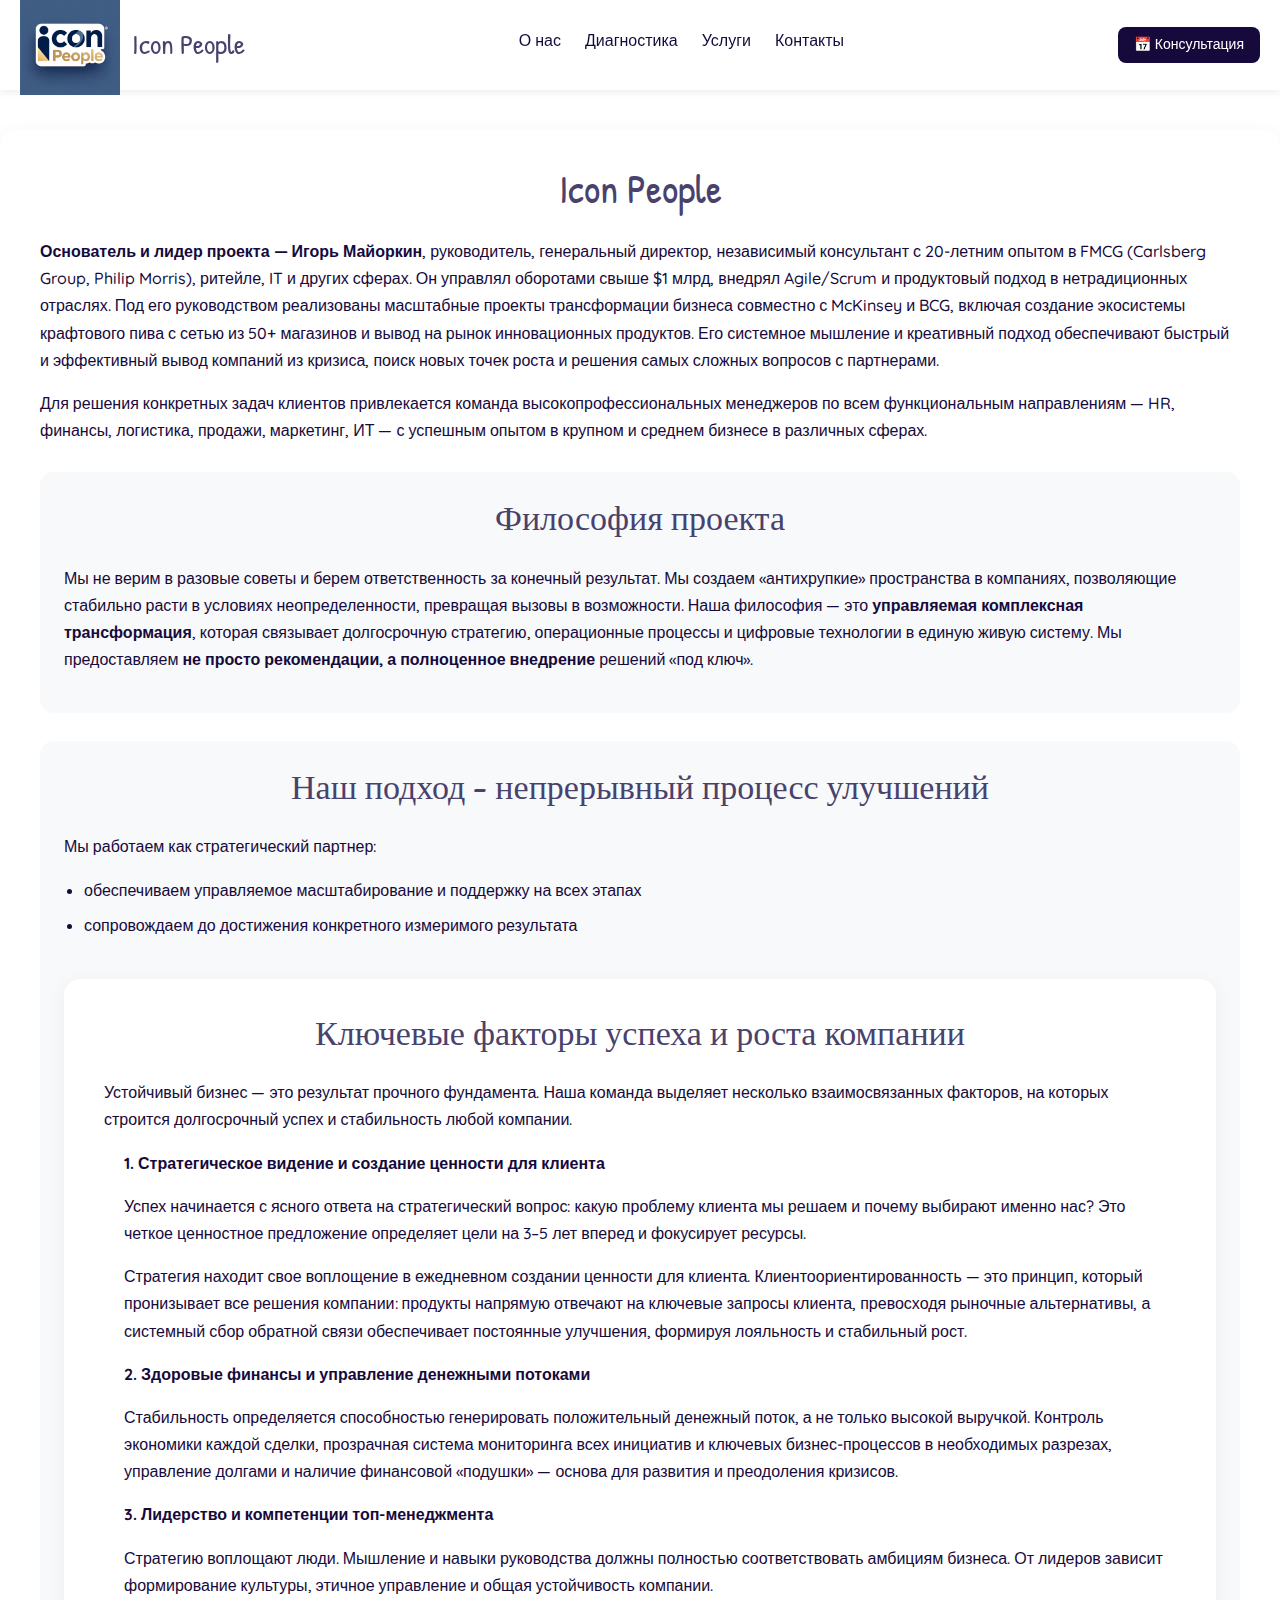
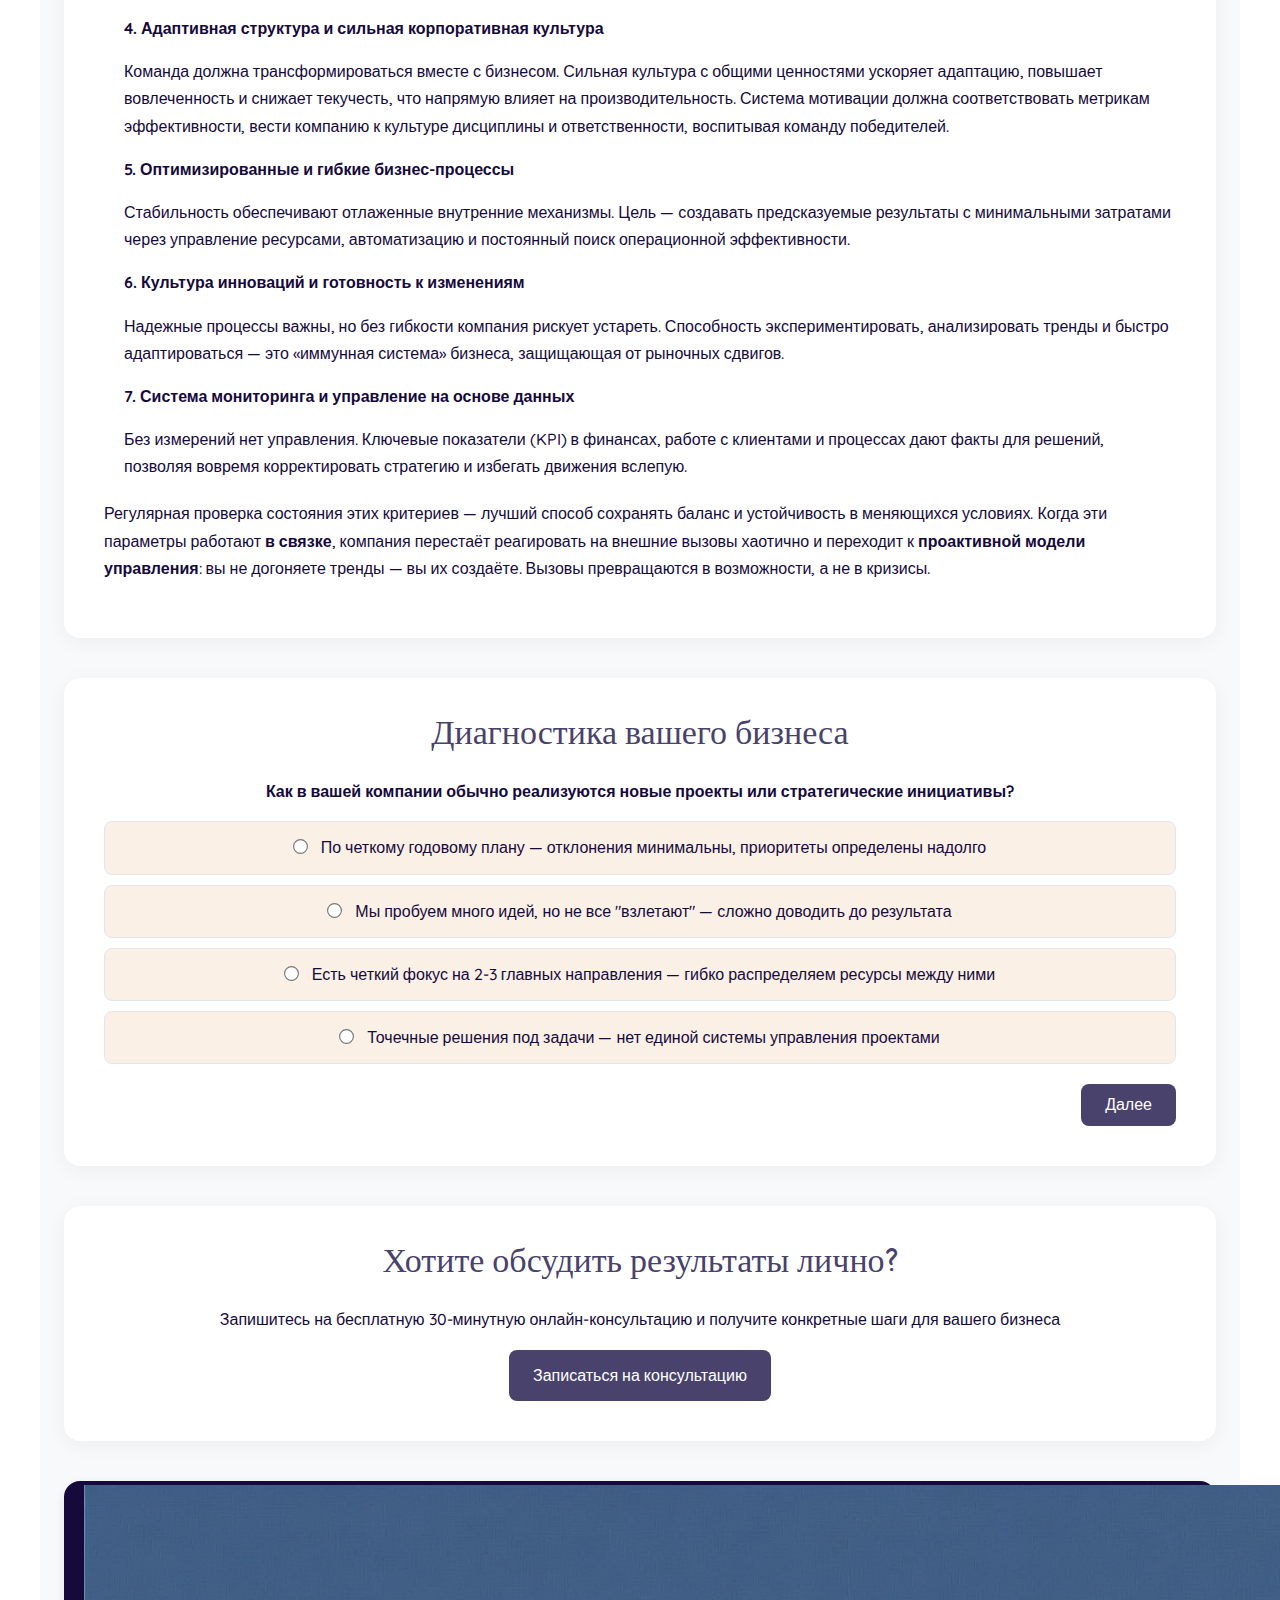
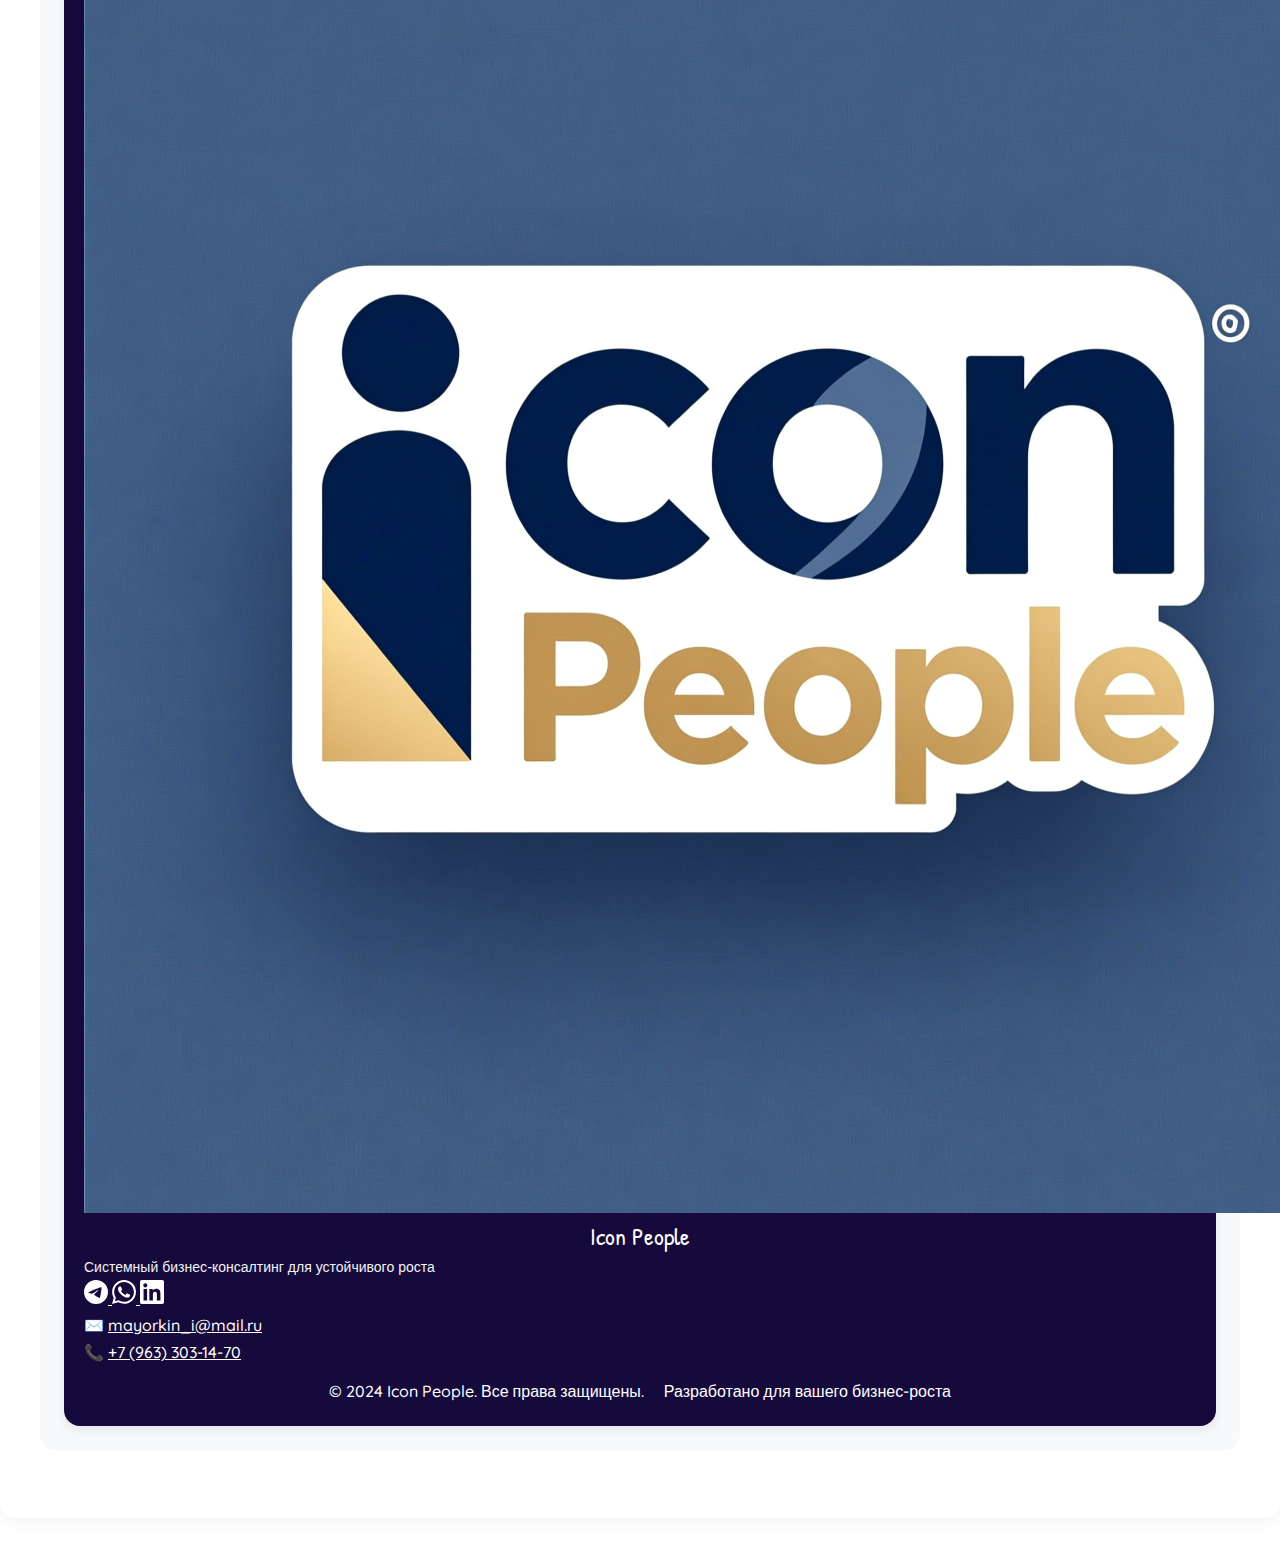
<file: index.html>
<!DOCTYPE html>
<html lang="ru">
<head>
  <meta charset="UTF-8" />
  <meta name="viewport" content="width=device-width, initial-scale=1.0" />
  <meta name="robots" content="noindex, nofollow" />
  <link href="https://fonts.googleapis.com/css2?family=Patrick+Hand&family=Quicksand:wght@400;500;600&display=swap" rel="stylesheet">
  <link rel="stylesheet" href="style.css" />
  <title>Icon People | Консалтинг для бизнеса</title>
</head>
<body>

<!-- ШАПКА САЙТА -->
<header class="header">
  <div class="header-left">
    <img src="logo.png" alt="Логотип Icon People" class="logo" onerror="this.src='[data-uri]';">
    <span class="site-title">Icon People</span>
  </div>
  
  <!-- Бургер-иконка (только на мобильных) -->
  <button class="burger-menu" aria-label="Меню">
    <span></span>
    <span></span>
    <span></span>
  </button>

  <nav class="nav-menu">
    <ul>
      <li><a href="index.html">О нас</a></li>
      <li><a href="index.html#quiz">Диагностика</a></li>
      <li><a href="services.html">Услуги</a></li>
      <li><a href="#contacts">Контакты</a></li>
    </ul>
  </nav>
    <div class="header-right">
      <a href="https://calendly.com/bemotte/30min" target="_blank" class="btn btn-primary">📅 Консультация</a>
    </div>
  </header>

  <!-- Блок 1: О нас -->
  <section id="about" class="block">
    <h1>Icon People</h1>
    <p><strong>Основатель и лидер проекта — Игорь Майоркин</strong>, руководитель, генеральный директор, независимый консультант с 20-летним опытом в FMCG (Carlsberg Group, Philip Morris), ритейле, IT и других сферах. Он управлял оборотами свыше $1 млрд, внедрял Agile/Scrum и продуктовый подход в нетрадиционных отраслях. Под его руководством реализованы масштабные проекты трансформации бизнеса совместно с McKinsey и BCG, включая создание экосистемы крафтового пива с сетью из 50+ магазинов и вывод на рынок инновационных продуктов. Его системное мышление и креативный подход обеспечивают быстрый и эффективный вывод компаний из кризиса, поиск новых точек роста и решения самых сложных вопросов с партнерами.</p>
    <p>Для решения конкретных задач клиентов привлекается команда высокопрофессиональных менеджеров по всем функциональным направлениям — HR, финансы, логистика, продажи, маркетинг, ИТ — с успешным опытом в крупном и среднем бизнесе в различных сферах.</p>
    
    <div class="sub-block philosophy">
      <h2 class="centered">Философия проекта</h2>
      <p>Мы не верим в разовые советы и берем ответственность за конечный результат. Мы создаем «антихрупкие» пространства в компаниях, позволяющие стабильно расти в условиях неопределенности, превращая вызовы в возможности. Наша философия — это <strong>управляемая комплексная трансформация</strong>, которая связывает долгосрочную стратегию, операционные процессы и цифровые технологии в единую живую систему. Мы предоставляем <strong>не просто рекомендации, а полноценное внедрение</strong> решений «под ключ».</p>
    </div>

    <div class="sub-block approach">
      <h2 class="centered">Наш подход - непрерывный процесс улучшений</h2>
      <p>Мы работаем как стратегический партнер:</p>
      <ul>
          <li>обеспечиваем управляемое масштабирование и поддержку на всех этапах</li>
          <li>сопровождаем до достижения конкретного измеримого результата</li>
      </ul>
   

  <!-- Блок 2: Критерии -->
  <section id="stability" class="block">
    <h2>Ключевые факторы успеха и роста компании</h2>
    <p>Устойчивый бизнес — это результат прочного фундамента. Наша команда выделяет несколько взаимосвязанных факторов, на которых строится долгосрочный успех и стабильность любой компании.</p>
   
    <ul>
    <p><strong>1. Стратегическое видение и создание ценности для клиента</strong><p>
      <p>Успех начинается с ясного ответа на стратегический вопрос: какую проблему клиента мы решаем и почему выбирают именно нас? Это четкое ценностное предложение определяет цели на 3–5 лет вперед и фокусирует ресурсы.</p>
      <p>Стратегия находит свое воплощение в ежедневном создании ценности для клиента. Клиентоориентированность — это принцип, который пронизывает все решения компании: продукты напрямую отвечают на ключевые запросы клиента, превосходя рыночные альтернативы, а системный сбор обратной связи обеспечивает постоянные улучшения, формируя лояльность и стабильный рост.</p>
    <p><strong>2. Здоровые финансы и управление денежными потоками</strong></p>
      <p>Стабильность определяется способностью генерировать положительный денежный поток, а не только высокой выручкой. Контроль экономики каждой сделки, прозрачная система мониторинга всех инициатив и ключевых бизнес-процессов в необходимых разрезах, управление долгами и наличие финансовой «подушки» — основа для развития и преодоления кризисов.</p>
    <p><strong>3. Лидерство и компетенции топ-менеджмента</strong></p>
      <p>Стратегию воплощают люди. Мышление и навыки руководства должны полностью соответствовать амбициям бизнеса. От лидеров зависит формирование культуры, этичное управление и общая устойчивость компании.</p>
    <p><strong>4. Адаптивная структура и сильная корпоративная культура</strong></p>
      <p>Команда должна трансформироваться вместе с бизнесом. Сильная культура с общими ценностями ускоряет адаптацию, повышает вовлеченность и снижает текучесть, что напрямую влияет на производительность. Система мотивации должна соответствовать метрикам эффективности, вести компанию к культуре дисциплины и ответственности, воспитывая команду победителей.</p>
    <p></p><strong>5. Оптимизированные и гибкие бизнес-процессы</strong></p>
      <p>Стабильность обеспечивают отлаженные внутренние механизмы. Цель — создавать предсказуемые результаты с минимальными затратами через управление ресурсами, автоматизацию и постоянный поиск операционной эффективности.</p>
    <p><strong>6. Культура инноваций и готовность к изменениям</strong></p>
      <p>Надежные процессы важны, но без гибкости компания рискует устареть. Способность экспериментировать, анализировать тренды и быстро адаптироваться — это «иммунная система» бизнеса, защищающая от рыночных сдвигов.</p>
    <p><strong>7. Система мониторинга и управление на основе данных</strong></p>
      <p>Без измерений нет управления. Ключевые показатели (KPI) в финансах, работе с клиентами и процессах дают факты для решений, позволяя вовремя корректировать стратегию и избегать движения вслепую.</p>
    </ul>

    <p>Регулярная проверка состояния этих критериев — лучший способ сохранять баланс и устойчивость в меняющихся условиях. Когда эти параметры работают <strong>в связке</strong>, компания перестаёт реагировать на внешние вызовы хаотично и переходит к <strong>проактивной модели управления</strong>: вы не догоняете тренды — вы их создаёте. Вызовы превращаются в возможности, а не в кризисы.</p>
     </section>

  <!-- Блок 3: Пошаговый опросник -->
  <section id="quiz" class="block">
    <h2>Диагностика вашего бизнеса</h2>
    <p id="quizIntro">Узнайте, какие системы управления помогут вашей компании выйти на новый уровень. Опрос займет 2-3 минуты</p>
    <div id="quizContainer" style="min-height: 140px;"></div>
    <div id="quizControls" style="margin-top: 20px; text-align: right;">
      <button id="prevBtn" class="btn" style="display:none; background:#6c757d;">Назад</button>
      <button id="nextBtn" class="btn">Далее</button>
    </div>
  </section>

<!-- Блок 4: Рекомендации -->
<section id="recommendations" class="block" style="display:none;">
  <h2>Ваш персональный отчёт</h2>
  <div id="resultText"></div>
  <div style="margin-top: 20px;">
    <button id="showAllProducts" class="btn">Показать все услуги</button>
  </div>
</section>

  <!-- Блок 5: Запись на консультацию -->
  <section id="consultation" class="block">
    <h2>Хотите обсудить результаты лично?</h2>
    <p>Запишитесь на бесплатную 30-минутную онлайн-консультацию и получите конкретные шаги для вашего бизнеса</p>
    <a href="https://calendly.com/bemotte/30min" target="_blank" class="btn">Записаться на консультацию</a>
  </section>

<!-- ФУТЕР -->
<footer class="footer">
  <div class="footer-container">
    <div class="footer-column">
      <img src="logo.png" alt="Логотип Icon People" class="footer-logo" onerror="this.src='[data-uri]';">
      <div class="footer-info">
        <h3>Icon People</h3>
         <p>Системный бизнес-консалтинг для устойчивого роста</p>
        <div class="social-icons">
          <a href="https://t.me/Mayorkin" target="_blank" class="social-icon">
            <svg width="24" height="24" viewBox="0 0 24 24" fill="currentColor">
              <path d="M11.944 0A12 12 0 0 0 0 12a12 12 0 0 0 12 12 12 12 0 0 0 12-12A12 12 0 0 0 12 0a12 12 0 0 0-.056 0zm4.962 7.224c.1-.002.321.023.465.14a.506.506 0 0 1 .171.325c.016.093.036.306.02.472-.18 1.898-.962 6.502-1.36 8.627-.168.9-.499 1.201-.82 1.23-.696.065-1.225-.46-1.9-.902-1.056-.693-1.653-1.124-2.678-1.8-1.185-.78-.417-1.21.258-1.91.177-.184 3.247-2.977 3.307-3.23.007-.032.014-.15-.056-.212s-.174-.041-.249-.024c-.106.024-1.793 1.14-5.061 3.345-.48.33-.913.49-1.302.48-.428-.008-1.252-.241-1.865-.44-.752-.245-1.349-.374-1.297-.789.027-.216.325-.437.893-.663 3.498-1.524 5.83-2.529 6.998-3.014 3.332-1.386 4.025-1.627 4.476-1.635z"/>
            </svg>
          </a>
          <a href="https://wa.me/79633031470" target="_blank" class="social-icon">
            <svg width="24" height="24" viewBox="0 0 24 24" fill="currentColor">
              <path d="M17.472 14.382c-.297-.149-1.758-.867-2.03-.967-.273-.099-.471-.148-.67.15-.197.297-.767.966-.94 1.164-.173.199-.347.223-.644.075-.297-.15-1.255-.463-2.39-1.475-.883-.788-1.48-1.761-1.653-2.059-.173-.297-.018-.458.13-.606.134-.133.298-.347.446-.52.149-.174.198-.298.298-.497.099-.198.05-.371-.025-.52-.075-.149-.669-1.612-.916-2.207-.242-.579-.487-.5-.669-.51-.173-.008-.371-.01-.57-.01-.198 0-.52.074-.792.372-.272.297-1.04 1.016-1.04 2.479 0 1.462 1.065 2.875 1.213 3.074.149.198 2.096 3.2 5.077 4.487.709.306 1.262.489 1.694.625.712.227 1.36.195 1.871.118.571-.085 1.758-.719 2.006-1.413.248-.694.248-1.289.173-1.413-.074-.124-.272-.198-.57-.347m-5.421 7.403h-.004a9.87 9.87 0 01-5.031-1.378l-.361-.214-3.741.982.998-3.648-.235-.374a9.86 9.86 0 01-1.51-5.26c.001-5.45 4.436-9.884 9.888-9.884 2.64 0 5.122 1.03 6.988 2.898a9.825 9.825 0 012.893 6.994c-.003 5.45-4.437 9.884-9.885 9.884m8.413-18.297A11.815 11.815 0 0012.05 0C5.495 0 .16 5.335.157 11.892c0 2.096.547 4.142 1.588 5.945L.057 24l6.305-1.654a11.882 11.882 0 005.683 1.448h.005c6.554 0 11.89-5.335 11.893-11.893A11.821 11.821 0 0020.885 3.488"/>
            </svg>
          </a>
          <a href="https://linkedin.com/company/your-company" target="_blank" class="social-icon">
            <svg width="24" height="24" viewBox="0 0 24 24" fill="currentColor">
              <path d="M20.447 20.452h-3.554v-5.569c0-1.328-.027-3.037-1.852-3.037-1.853 0-2.136 1.445-2.136 2.939v5.667H9.351V9h3.414v1.561h.046c.477-.9 1.637-1.85 3.37-1.85 3.601 0 4.267 2.37 4.267 5.455v6.286zM5.337 7.433c-1.144 0-2.063-.926-2.063-2.065 0-1.138.92-2.063 2.063-2.063 1.14 0 2.064.925 2.064 2.063 0 1.139-.925 2.065-2.064 2.065zm1.782 13.019H3.555V9h3.564v11.452zM22.225 0H1.771C.792 0 0 .774 0 1.729v20.542C0 23.227.792 24 1.771 24h20.451C23.2 24 24 23.227 24 22.271V1.729C24 .774 23.2 0 22.222 0h.003z"/>
            </svg>
          </a>
        </div>
      </div>
    </div>

    <div class="footer-column">
      <div class="contact-item">
        <span>✉️</span>
        <a href="mailto:mayorkin_i@mail.ru">mayorkin_i@mail.ru</a>
      </div>
      <div class="contact-item">
        <span>📞</span>
        <a href="tel:+79633031470">+7 (963) 303-14-70</a>
      </div>
    </div>
  </div>

  <div class="footer-bottom">
    <p>© 2024 Icon People. Все права защищены.</p>
    <p>Разработано для вашего бизнес-роста</p>
  </div>
</footer>
      
  <script src="script.js"></script>
</body>
</html>
</file>
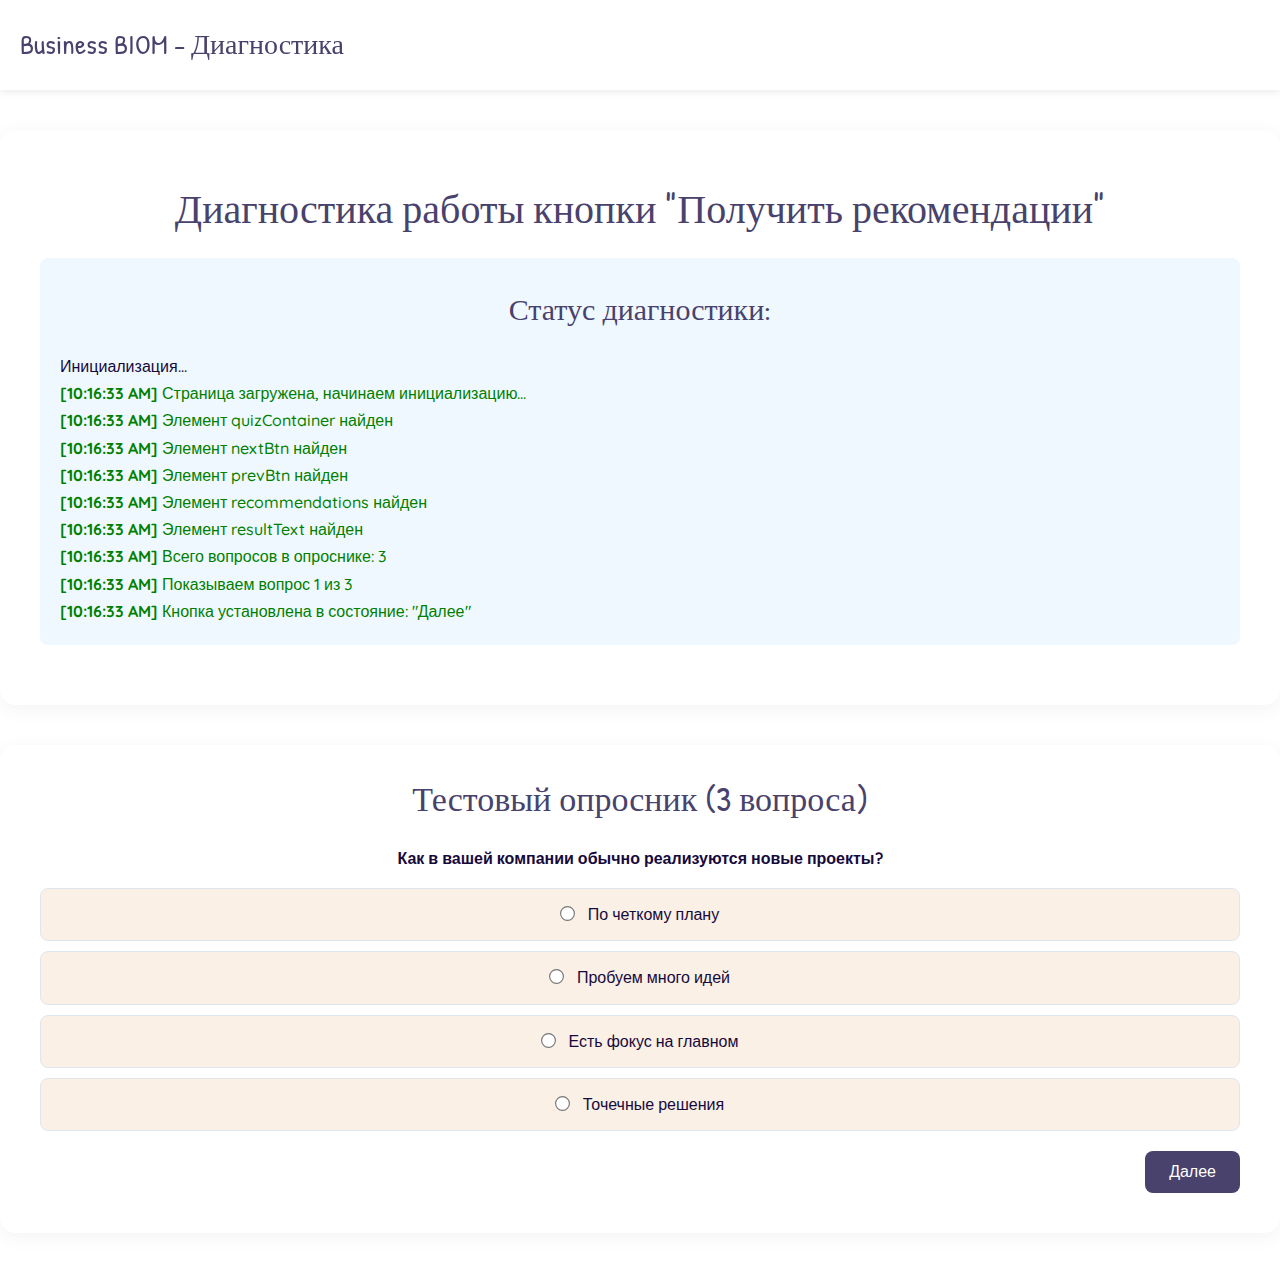
<file: diagnostic.html>
<!DOCTYPE html>
<html lang="ru">
<head>
  <meta charset="UTF-8" />
  <meta name="viewport" content="width=device-width, initial-scale=1.0" />
  <link href="https://fonts.googleapis.com/css2?family=Patrick+Hand&family=Quicksand:wght@400;500;600&display=swap" rel="stylesheet">
  <link rel="stylesheet" href="style.css" />
  <title>Диагностика кнопки "Получить рекомендации"</title>
</head>
<body>

<header class="header">
  <div class="header-left">
    <span class="site-title">Business BIOM - Диагностика</span>
  </div>
</header>

<section class="block">
  <h1>Диагностика работы кнопки "Получить рекомендации"</h1>
  <div id="diagnostics" style="background: #f0f8ff; padding: 20px; border-radius: 8px; margin: 20px 0;">
    <h3>Статус диагностики:</h3>
    <div id="status">Инициализация...</div>
  </div>
</section>

<section id="quiz" class="block">
  <h2>Тестовый опросник (3 вопроса)</h2>
  <p id="quizIntro">Упрощенная версия для диагностики</p>
  <div id="quizContainer" style="min-height: 140px;"></div>
  <div id="quizControls" style="margin-top: 20px; text-align: right;">
    <button id="prevBtn" class="btn" style="display:none; background:#6c757d;">Назад</button>
    <button id="nextBtn" class="btn">Далее</button>
  </div>
</section>
  
<section id="recommendations" class="block" style="display:none;">
  <h2>Результат диагностики</h2>
  <div id="resultText"></div>
</section>

<script>
// Диагностическая функция для логирования
function logStatus(message, isError = false) {
  const statusDiv = document.getElementById('status');
  const timestamp = new Date().toLocaleTimeString();
  const logEntry = document.createElement('div');
  logEntry.style.color = isError ? 'red' : 'green';
  logEntry.innerHTML = `<strong>[${timestamp}]</strong> ${message}`;
  statusDiv.appendChild(logEntry);
  console.log(message);
}

// Сокращенный набор вопросов для быстрого тестирования
const questions = [
  { id: 1, text: "Как в вашей компании обычно реализуются новые проекты?", options: [
    { value: "1A", text: "По четкому плану" },
    { value: "1B", text: "Пробуем много идей" },
    { value: "1C", text: "Есть фокус на главном" },
    { value: "1D", text: "Точечные решения" }
  ]},
  { id: 2, text: "Как строится взаимодействие с клиентами?", options: [
    { value: "2A", text: "Транзакционно" },
    { value: "2B", text: "Стараемся строить отношения" },
    { value: "2C", text: "Совместное планирование" },
    { value: "2D", text: "Каждый по-своему" }
  ]},
  { id: 3, text: "Как вы оцениваете эффективность бизнеса?", options: [
    { value: "7A", text: "По финансовым показателям" },
    { value: "7B", text: "По выполнению планов" },
    { value: "7C", text: "По динамике процессов" },
    { value: "7D", text: "По удовлетворенности клиентов" }
  ]}
];

// Продукты (только основные)
const products = {
  "OGSM": {
    title: "Адаптивная система стратегического управления OGSM",
    short: "OGSM — это не просто методология, а «живая» система управления компанией",
    full: "OGSM — это не просто методология, а «живая» система управления компанией. Её суть — в создании эффективной связки между долгосрочным видением (3-5 лет) и ежедневными действиями каждого сотрудника через прозрачные стратегические инициативы, KPI и регулярный трекинг."
  },
  "Agile": {
    title: "Инновации в бизнесе через Agile & Change",
    short: "Комплексный подход к управлению изменениями и разработке продуктов",
    full: "Мы предлагаем комплексный подход к управлению изменениями и разработке продуктов, который сочетает создание специализированного подразделения Change и внедрение методологии Agile/Scrum."
  },
  "Academy": {
    title: "Академия Развития Клиентов и Партнеров",
    short: "От транзакций к стратегическому партнёрству",
    full: "Подход направлен на создание устойчивых и взаимовыгодных отношений, превращая обычные транзакции в долгосрочные стратегические союзы."
  },
  "F2": {
    title: "Финансовый анализ и дорожная карта",
    short: "От хаоса в финансах — к прозрачной системе за 4 недели",
    full: "Экспресс-аудит финансовой функции и бизнес-процессов компании с разработкой пошагового плана трансформации (дорожной карты)."
  }
};

// Веса для расчета (только для тестовых вопросов)
const weights = {
  "1A": { agility: 0, partnership: 0, automation: 1, system: 2 },
  "1B": { agility: 3, partnership: 1, automation: 0, system: 0 },
  "1C": { agility: 2, partnership: 2, automation: 0, system: 3 },
  "1D": { agility: 1, partnership: 0, automation: 2, system: 1 },
  "2A": { agility: 0, partnership: 0, automation: 1, system: 1 },
  "2B": { agility: 1, partnership: 2, automation: 0, system: 1 },
  "2C": { agility: 2, partnership: 3, automation: 1, system: 2 },
  "2D": { agility: 0, partnership: 1, automation: 0, system: 0 },
  "7A": { agility: 0, partnership: 0, automation: 2, system: 2 },
  "7B": { agility: 1, partnership: 1, automation: 1, system: 2 },
  "7C": { agility: 2, partnership: 1, automation: 3, system: 2 },
  "7D": { agility: 1, partnership: 3, automation: 0, system: 1 }
};

function calculateProfile(answers) {
  logStatus("Начинаем расчет профиля...");
  let scores = { agility: 0, partnership: 0, automation: 0, system: 0, F_SYS: 0, F_AUTO: 0, F_GROW: 0 };
  
  answers.forEach(ans => {
    const w = weights[ans];
    if (w) {
      for (let key in w) scores[key] += w[key];
      logStatus(`Применен вес для ответа ${ans}: +${JSON.stringify(w)}`);
    } else {
      logStatus(`ВНИМАНИЕ: Не найден вес для ответа ${ans}`, true);
    }
  });

  logStatus(`Итоговые баллы: ${JSON.stringify(scores)}`);

  const businessKeys = ['agility', 'partnership', 'automation', 'system'];
  const businessScores = businessKeys.reduce((obj, key) => ({...obj, [key]: scores[key]}), {});
  const maxBusiness = Math.max(...Object.values(businessScores));
  let businessProfile = Object.keys(businessScores).find(k => businessScores[k] === maxBusiness);

  let financeProfile = "F2"; // По умолчанию
  
  logStatus(`Определен бизнес-профиль: ${businessProfile}`);
  logStatus(`Определен финансовый профиль: ${financeProfile}`);

  return { businessProfile, financeProfile };
}

function generateReport(businessProfile, financeProfile) {
  logStatus(`Генерация отчета для профилей: бизнес=${businessProfile}, финансы=${financeProfile}`);
  
  // Сначала проверяем финансовый профиль
  if (financeProfile === "F2") {
    logStatus("Выбран финансовый профиль F2");
    return { 
      diagnosis: "Финансы не стали инструментом для роста. Непрозрачность блокирует масштабирование.", 
      product: products["F2"],
      productKey: "F2" 
    };
  }

  // Если финансовый профиль не определен, используем бизнес-профиль
  const map = { 
    agility: "Agile", 
    partnership: "Academy", 
    automation: "F2", 
    system: "OGSM" 
  };
  const key = map[businessProfile] || "OGSM";
  
  logStatus(`Выбран продукт: ${key}`);
  
  // Проверяем, что продукт существует
  if (!products[key]) {
    logStatus(`ОШИБКА: Продукт не найден для ключа: ${key}`, true);
    return {
      diagnosis: "Выявлен профиль: Системность",
      product: products["OGSM"],
      productKey: "OGSM"
    };
  }
  
  return {
    diagnosis: `Выявлен профиль: ${businessProfile === "agility" ? "Гибкость и скорость" :
              businessProfile === "partnership" ? "Партнерство" :
              businessProfile === "automation" ? "Автоматизация" : "Системность"}`,
    product: products[key],
    productKey: key
  };
}

// Основные переменные
let currentStep = 0;
const answers = {};

// Инициализация
document.addEventListener('DOMContentLoaded', function () {
  logStatus("Страница загружена, начинаем инициализацию...");
  
  // Проверяем наличие необходимых элементов
  const elements = ['quizContainer', 'nextBtn', 'prevBtn', 'recommendations', 'resultText'];
  elements.forEach(id => {
    const element = document.getElementById(id);
    if (element) {
      logStatus(`Элемент ${id} найден`);
    } else {
      logStatus(`ОШИБКА: Элемент ${id} не найден!`, true);
    }
  });
  
  logStatus(`Всего вопросов в опроснике: ${questions.length}`);
  showQuestion(currentStep);
});

function showQuestion(step) {
  logStatus(`Показываем вопрос ${step + 1} из ${questions.length}`);
  const q = questions[step];
  let html = `<p><strong>${q.text}</strong></p><div style="margin-top:12px;">`;
  
  q.options.forEach(opt => {
    const checked = answers[q.id] === opt.value ? 'checked' : '';
    html += `<label><input type="radio" name="q${q.id}" value="${opt.value}" ${checked}> ${opt.text}</label>`;
  });
  html += `</div>`;
  
  document.getElementById('quizContainer').innerHTML = html;
  
  document.getElementById('prevBtn').style.display = step === 0 ? 'none' : 'inline-block';
  document.getElementById('nextBtn').textContent = step === questions.length - 1 ? 'Получить рекомендации' : 'Далее';
  document.getElementById('quizIntro').style.display = 'none';
  
  logStatus(`Кнопка установлена в состояние: "${document.getElementById('nextBtn').textContent}"`);
}

function saveAnswer() {
  const q = questions[currentStep];
  const sel = document.querySelector(`input[name="q${q.id}"]:checked`);
  if (sel) { 
    answers[q.id] = sel.value; 
    logStatus(`Сохранен ответ для вопроса ${q.id}: ${sel.value}`);
    return true; 
  }
  logStatus(`Пользователь не выбрал ответ для вопроса ${q.id}`, true);
  alert('Пожалуйста, выберите вариант ответа.'); 
  return false;
}

// Обработчики событий
document.getElementById('nextBtn').addEventListener('click', () => {
  logStatus("Нажата кнопка 'Далее/Получить рекомендации'");
  logStatus(`Текущий шаг: ${currentStep}, всего шагов: ${questions.length - 1}`);
  
  if (!saveAnswer()) return;
  
  if (currentStep < questions.length - 1) {
    logStatus("Переходим к следующему вопросу");
    currentStep++;
    showQuestion(currentStep);
  } else {
    logStatus("Это последний вопрос! Генерируем рекомендации...");
    
    try {
      const arr = Object.values(answers);
      logStatus(`Все ответы: ${JSON.stringify(answers)}`);
      logStatus(`Массив ответов: ${JSON.stringify(arr)}`);
      
      const { businessProfile, financeProfile } = calculateProfile(arr);
      logStatus(`Результат calculateProfile: бизнес=${businessProfile}, финансы=${financeProfile}`);
      
      const rep = generateReport(businessProfile, financeProfile);
      logStatus(`Результат generateReport: ${JSON.stringify(rep)}`);
      
      if (!rep || !rep.product) {
        logStatus("ОШИБКА: Некорректный отчет", true);
        alert('Произошла ошибка при генерации рекомендаций. Попробуйте пройти опрос заново.');
        return;
      }
      
      // Форматируем полное описание для отображения
      const fullDescription = rep.product.full ? rep.product.full.replace(/\n/g, '<br>') : 'Описание недоступно';
      
      document.getElementById('resultText').innerHTML = `
        <div class="recommendation-result">
          <div class="diagnosis-section">
            <h3>Диагностика:</h3>
            <p>${rep.diagnosis}</p>
          </div>
          
          <div class="product-section">
            <h3>Рекомендуемая услуга:</h3>
            <h4>${rep.product.title || 'Название услуги недоступно'}</h4>
            <p>${rep.product.short || 'Описание недоступно'}</p>
            <button id="productDetailsBtn" class="btn" style="margin: 16px 0;">Подробнее</button>
            <div id="productFullDescription" class="product-description" style="display: none;">
              ${fullDescription}
            </div>
          </div>
          
          <div class="action-buttons">
            <a href="services.html" class="btn btn-primary">Все наши услуги</a>
            <a href="https://calendly.com/bemotte/30min" target="_blank" class="btn btn-secondary">Записаться на консультацию</a>
          </div>
        </div>
      `;
      
      // Добавляем обработчик для кнопки "Подробнее"
      const detailsBtn = document.getElementById('productDetailsBtn');
      const fullDesc = document.getElementById('productFullDescription');
      
      if (detailsBtn && fullDesc) {
        detailsBtn.addEventListener('click', function() {
          if (fullDesc.style.display === 'none') {
            fullDesc.style.display = 'block';
            this.textContent = 'Скрыть';
          } else {
            fullDesc.style.display = 'none';
            this.textContent = 'Подробнее';
          }
        });
        logStatus("Обработчик кнопки 'Подробнее' добавлен");
      }
      
      const recommendationsSection = document.getElementById('recommendations');
      if (recommendationsSection) {
        recommendationsSection.style.display = 'block';
        recommendationsSection.scrollIntoView({ behavior: 'smooth' });
        logStatus("Секция рекомендаций показана");
      } else {
        logStatus("ОШИБКА: Секция рекомендаций не найдена", true);
        alert('Секция рекомендаций не найдена');
      }
      
      logStatus("✅ УСПЕХ: Рекомендации сгенерированы и отображены!");
      
    } catch (error) {
      logStatus(`ОШИБКА при генерации рекомендаций: ${error.message}`, true);
      console.error('Error in generate recommendations:', error);
      alert('Произошла ошибка при генерации рекомендаций: ' + error.message);
    }
  }
});

document.getElementById('prevBtn').addEventListener('click', () => {
  logStatus("Нажата кнопка 'Назад'");
  if (currentStep > 0) {
    currentStep--;
    showQuestion(currentStep);
  }
});
</script>

</body>
</html>
</file>
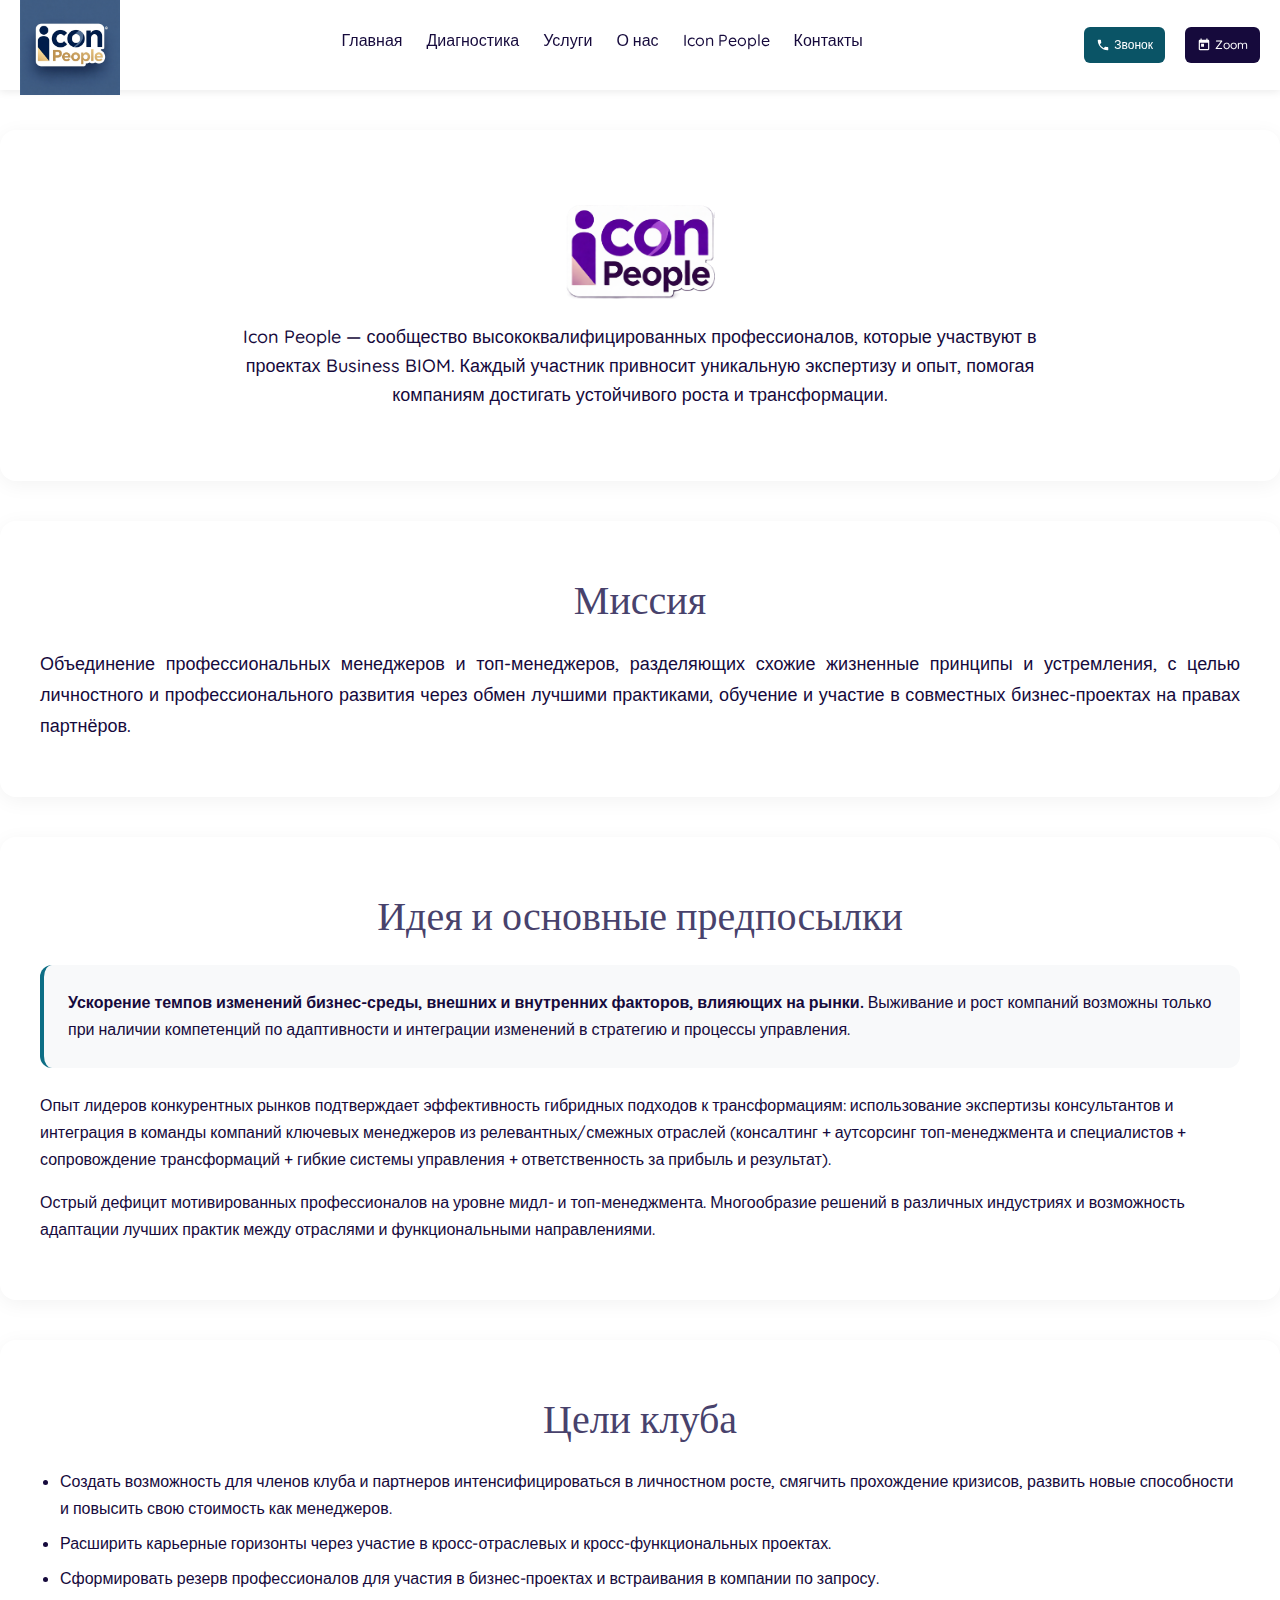
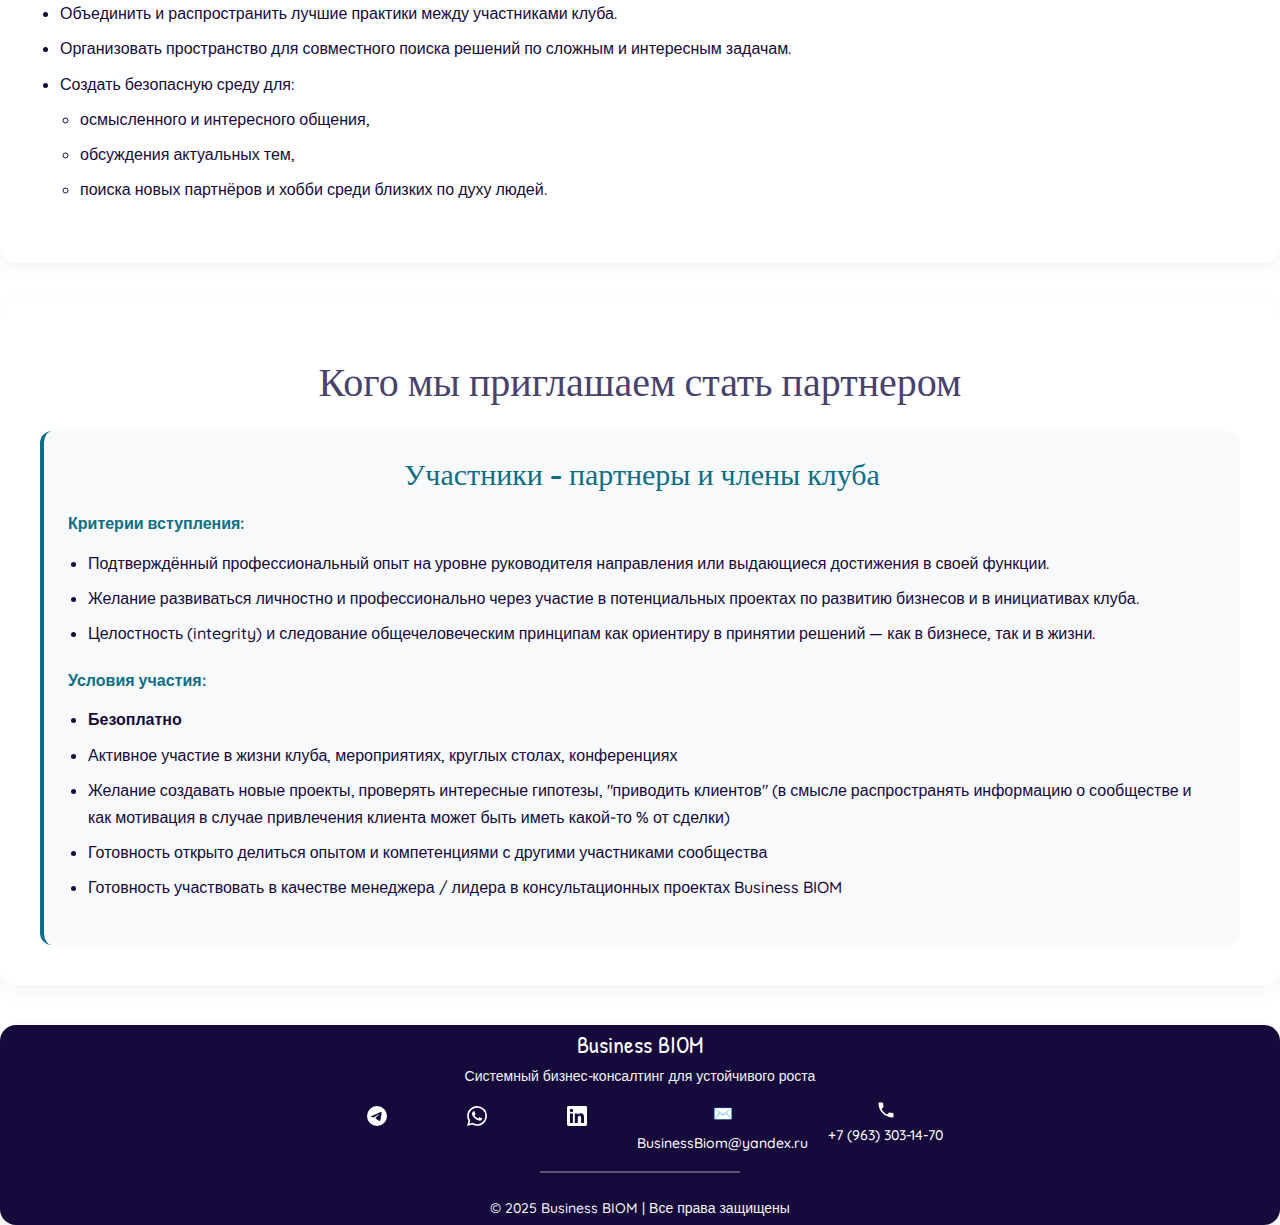
<file: icon-people.html>
<!DOCTYPE html>
<html lang="ru">
<head>
  <meta charset="UTF-8" />
  <meta name="viewport" content="width=device-width, initial-scale=1.0" />
  <meta name="robots" content="noindex, nofollow" />
  <link href="https://fonts.googleapis.com/css2?family=Patrick+Hand&family=Quicksand:wght@400;500;600&display=swap" rel="stylesheet">
  <link rel="stylesheet" href="style.css" />
  <title>Icon People | Сообщество профессионалов Business BIOM</title>
</head>
<body>

<!-- ШАПКА САЙТА -->
<header class="header">
  <div class="header-left">
    <img src="logo.png" alt="Логотип Business BIOM" class="logo" onerror="this.src='[data-uri]';">
  </div>
  
  <!-- Бургер-иконка (только на мобильных) -->
  <button class="burger-menu" aria-label="Меню">
    <span></span>
    <span></span>
    <span></span>
  </button>

  <nav class="nav-menu">
    <ul>
      <li><a href="index.html">Главная</a></li>
      <li><a href="index.html#quiz">Диагностика</a></li>
      <li><a href="services.html">Услуги</a></li>
      <li><a href="about.html">О нас</a></li>
      <li><a href="icon-people.html">Icon People</a></li>
      <li><a href="#contacts">Контакты</a></li>
    </ul>
  </nav>
    <div class="header-right">
      <a href="tel:+79633031470" class="btn btn-phone" style="background: #0A5466; color: white; padding: 6px 12px; font-size: 12px; margin-right: 8px; text-decoration: none; border-radius: 6px; display: inline-flex; align-items: center; gap: 4px;">
        <svg width="14" height="14" viewBox="0 0 24 24" fill="currentColor">
          <path d="M6.62 10.79c1.44 2.83 3.76 5.14 6.59 6.59l2.2-2.2c.27-.27.67-.36 1.02-.24 1.12.37 2.33.57 3.57.57.55 0 1 .45 1 1V20c0 .55-.45 1-1 1-9.39 0-17-7.61-17-17 0-.55.45-1 1-1h3.5c.55 0 1 .45 1 1 0 1.25.2 2.45.57 3.57.11.35.03.74-.25 1.02l-2.2 2.2z"/>
        </svg>
        Звонок
      </a>
      <a href="https://calendly.com/bemotte/30min" target="_blank" class="btn btn-primary" style="padding: 6px 12px; font-size: 12px; border-radius: 6px;">
  <svg width="14" height="14" viewBox="0 0 24 24" fill="white" style="margin-right: 4px;">
    <path d="M19 3h-1V1h-2v2H8V1H6v2H5c-1.11 0-1.99.9-1.99 2L3 19c0 1.1.89 2 2 2h14c1.1 0 2-.9 2-2V5c0-1.1-.9-2-2-2zm0 16H5V8h14v11zM7 10h5v5H7z"/>
  </svg>
  Zoom
</a>
    </div>
  </header>
    
  <!-- Блок 1: Логотип и описание -->
  <section class="block">
    <div style="text-align: center; margin: 32px 0;">
      <img src="logoIP.png" alt="Логотип Icon People" style="width: 150px; height: auto; margin: 0 auto 24px auto; display: block;" onerror="this.style.display='none';">
      
      <p style="font-size: 18px; line-height: 1.6; max-width: 800px; margin: 0 auto 32px auto;">
        Icon People — сообщество высококвалифицированных профессионалов, которые участвуют в проектах Business BIOM. 
        Каждый участник привносит уникальную экспертизу и опыт, помогая компаниям достигать устойчивого роста и трансформации.
      </p>
      
      <!-- Кнопка Партнерство -->
      <button id="partnershipBtn" class="partnership-btn">
        Партнерство
      </button>
    </div>
  </section>

  <!-- Блок 2: Миссия -->
  <section class="block">
    <h1>Миссия</h1>
    <p style="font-size: 18px; line-height: 1.7; text-align: justify;">
      Объединение профессиональных менеджеров и топ-менеджеров, разделяющих схожие жизненные принципы и устремления, с целью личностного и профессионального развития через обмен лучшими практиками, обучение и участие в совместных бизнес-проектах на правах партнёров.
    </p>
  </section>

  <!-- Блок 3: Идея и основные предпосылки -->
  <section class="block">
    <h1>Идея и основные предпосылки</h1>
    <div style="background: #f8f9fa; padding: 24px; border-radius: 12px; border-left: 4px solid #0D6E85;">
      <p style="margin: 0; line-height: 1.7;">
        <strong>Ускорение темпов изменений бизнес-среды, внешних и внутренних факторов, влияющих на рынки.</strong> Выживание и рост компаний возможны только при наличии компетенций по адаптивности и интеграции изменений в стратегию и процессы управления.
      </p>
    </div>
    
    <p style="margin-top: 24px; line-height: 1.7;">
      Опыт лидеров конкурентных рынков подтверждает эффективность гибридных подходов к трансформациям: использование экспертизы консультантов и интеграция в команды компаний ключевых менеджеров из релевантных/смежных отраслей (консалтинг + аутсорсинг топ-менеджмента и специалистов + сопровождение трансформаций + гибкие системы управления + ответственность за прибыль и результат).
    </p>
    
    <p style="line-height: 1.7;">
      Острый дефицит мотивированных профессионалов на уровне мидл- и топ-менеджмента. Многообразие решений в различных индустриях и возможность адаптации лучших практик между отраслями и функциональными направлениями.
    </p>
  </section>

  <!-- Блок 4: Цели клуба -->
  <section class="block">
    <h1>Цели клуба</h1>
    <ul style="font-size: 16px; line-height: 1.7;">
      <li>Создать возможность для членов клуба и партнеров интенсифицироваться в личностном росте, смягчить прохождение кризисов, развить новые способности и повысить свою стоимость как менеджеров.</li>
      <li>Расширить карьерные горизонты через участие в кросс-отраслевых и кросс-функциональных проектах.</li>
      <li>Сформировать резерв профессионалов для участия в бизнес-проектах и встраивания в компании по запросу.</li>
      <li>Объединить и распространить лучшие практики между участниками клуба.</li>
      <li>Организовать пространство для совместного поиска решений по сложным и интересным задачам.</li>
      <li>Создать безопасную среду для:
        <ul style="margin-top: 8px;">
          <li>осмысленного и интересного общения,</li>
          <li>обсуждения актуальных тем,</li>
          <li>поиска новых партнёров и хобби среди близких по духу людей.</li>
        </ul>
      </li>
    </ul>
  </section>

  <!-- Блок 5: Кого мы приглашаем стать партнером -->
  <section class="block">
    <h1>Кого мы приглашаем стать партнером</h1>
    <div style="background: #f8f9fa; padding: 24px; border-radius: 12px; border-left: 4px solid #0D6E85;">
      <h3 style="color: #0D6E85; margin: 0 0 16px 0;">Участники - партнеры и члены клуба</h3>
      
      <h4 style="color: #0D6E85; margin: 16px 0 8px 0;">Критерии вступления:</h4>
      <ul style="line-height: 1.7;">
        <li>Подтверждённый профессиональный опыт на уровне руководителя направления или выдающиеся достижения в своей функции.</li>
        <li>Желание развиваться личностно и профессионально через участие в потенциальных проектах по развитию бизнесов и в инициативах клуба.</li>
        <li>Целостность (integrity) и следование общечеловеческим принципам как ориентиру в принятии решений — как в бизнесе, так и в жизни.</li>
      </ul>
      
      <h4 style="color: #0D6E85; margin: 16px 0 8px 0;">Условия участия:</h4>
      <ul style="line-height: 1.7;">
        <li><strong>Безоплатно</strong></li>
        <li>Активное участие в жизни клуба, мероприятиях, круглых столах, конференциях</li>
        <li>Желание создавать новые проекты, проверять интересные гипотезы, "приводить клиентов" (в смысле распространять информацию о сообществе и как мотивация в случае привлечения клиента может быть иметь какой-то % от сделки)</li>
        <li>Готовность открыто делиться опытом и компетенциями с другими участниками сообщества</li>
        <li>Готовность участвовать в качестве менеджера / лидера в консультационных проектах Business BIOM</li>
      </ul>
    </div>
  </section>

<!-- ФУТЕР -->
<footer id="contacts" class="footer">
  <div class="footer-info" style="text-align: center;">
    <h3>Business BIOM</h3>
    <p>Системный бизнес-консалтинг для устойчивого роста</p>
    <div class="footer-bottom">
      <div class="footer-contact-item">
        <a href="https://t.me/Mayorkin" target="_blank" class="footer-social-icon">
          <svg width="24" height="24" viewBox="0 0 24 24" fill="currentColor">
            <path d="M11.944 0A12 12 0 0 0 0 12a12 12 0 0 0 12 12 12 12 0 0 0 12-12A12 12 0 0 0 12 0a12 12 0 0 0-.056 0zm4.962 7.224c.1-.002.321.023.465.14a.506.506 0 0 1 .171.325c.016.093.036.306.02.472-.18 1.898-.962 6.502-1.36 8.627-.168.9-.499 1.201-.82 1.23-.696.065-1.225-.46-1.9-.902-1.056-.693-1.653-1.124-2.678-1.8-1.185-.78-.417-1.21.258-1.91.177-.184 3.247-2.977 3.307-3.23.007-.032.014-.15-.056-.212s-.174-.041-.249-.024c-.106.024-1.793 1.14-5.061 3.345-.48.33-.913.49-1.302.48-.428-.008-1.252-.241-1.865-.44-.752-.245-1.349-.374-1.297-.789.027-.216.325-.437.893-.663 3.498-1.524 5.83-2.529 6.998-3.014 3.332-1.386 4.025-1.627 4.476-1.635z"/>
          </svg>
        </a>
      </div>
      <div class="footer-contact-item">
        <a href="https://wa.me/79633031470" target="_blank" class="footer-social-icon">
          <svg width="24" height="24" viewBox="0 0 24 24" fill="currentColor">
            <path d="M17.472 14.382c-.297-.149-1.758-.867-2.03-.967-.273-.099-.471-.148-.67.15-.197.297-.767.966-.94 1.164-.173.199-.347.223-.644.075-.297-.15-1.255-.463-2.39-1.475-.883-.788-1.48-1.761-1.653-2.059-.173-.297-.018-.458.13-.606.134-.133.298-.347.446-.52.149-.174.198-.298.298-.497.099-.198.05-.371-.025-.52-.075-.149-.669-1.612-.916-2.207-.242-.579-.487-.5-.669-.51-.173-.008-.371-.01-.57-.01-.198 0-.52.074-.792.372-.272.297-1.04 1.016-1.04 2.479 0 1.462 1.065 2.875 1.213 3.074.149.198 2.096 3.2 5.077 4.487.709.306 1.262.489 1.694.625.712.227 1.36.195 1.871.118.571-.085 1.758-.719 2.006-1.413.248-.694.248-1.289.173-1.413-.074-.124-.272-.198-.57-.347m-5.421 7.403h-.004a9.87 9.87 0 01-5.031-1.378l-.361-.214-3.741.982.998-3.648-.235-.374a9.86 9.86 0 01-1.51-5.26c.001-5.45 4.436-9.884 9.888-9.884 2.64 0 5.122 1.03 6.988 2.898a9.825 9.825 0 012.893 6.994c-.003 5.45-4.437 9.884-9.885 9.884m8.413-18.297A11.815 11.815 0 0012.05 0C5.495 0 .16 5.335.157 11.892c0 2.096.547 4.142 1.588 5.945L.057 24l6.305-1.654a11.882 11.882 0 005.683 1.448h.005c6.554 0 11.89-5.335 11.893-11.893A11.821 11.821 0 0020.885 3.488"/>
          </svg>
        </a>
      </div>
      <div class="footer-contact-item">
        <a href="https://linkedin.com/company/your-company" target="_blank" class="footer-social-icon">
          <svg width="24" height="24" viewBox="0 0 24 24" fill="currentColor">
            <path d="M20.447 20.452h-3.554v-5.569c0-1.328-.027-3.037-1.852-3.037-1.853 0-2.136 1.445-2.136 2.939v5.667H9.351V9h3.414v1.561h.046c.477-.9 1.637-1.85 3.37-1.85 3.601 0 4.267 2.37 4.267 5.455v6.286zM5.337 7.433c-1.144 0-2.063-.926-2.063-2.065 0-1.138.92-2.063 2.063-2.063 1.14 0 2.064.925 2.064 2.063 0 1.139-.925 2.065-2.064 2.065zm1.782 13.019H3.555V9h3.564v11.452zM22.225 0H1.771C.792 0 0 .774 0 1.729v20.542C0 23.227.792 24 1.771 24h20.451C23.2 24 24 23.227 24 22.271V1.729C24 .774 23.2 0 22.222 0h.003z"/>
          </svg>
        </a>
      </div>
      <div class="footer-contact-item">
        <span>✉️</span>
        <a href="mailto:BusinessBiom@yandex.ru" class="footer-contact-link">BusinessBiom@yandex.ru</a>
      </div>
      <div class="footer-contact-item">
        <svg width="20" height="20" viewBox="0 0 24 24" fill="white">
          <path d="M6.62 10.79c1.44 2.83 3.76 5.14 6.59 6.59l2.2-2.2c.27-.27.67-.36 1.02-.24 1.12.37 2.33.57 3.57.57.55 0 1 .45 1 1V20c0 .55-.45 1-1 1-9.39 0-17-7.61-17-17 0-.55.45-1 1-1h3.5c.55 0 1 .45 1 1 0 1.25.2 2.45.57 3.57.11.35.03.74-.25 1.02l-2.2 2.2z"/>
        </svg>
        <a href="tel:+79633031470" class="footer-contact-link">+7 (963) 303-14-70</a>
      </div>
    </div>
    
    <div class="footer-separator"></div>
    
    <div class="footer-bottom">
      <p>© 2025 Business BIOM | Все права защищены</p>
    </div>
  </div>
</footer>
      
  <script src="common.js"></script>
  <script src="script.js"></script>

<!-- Модальное окно формы партнерства -->
<div id="partnershipModal" style="
  display: none;
  position: fixed;
  z-index: 10000;
  left: 0;
  top: 0;
  width: 100%;
  height: 100%;
  background-color: rgba(0,0,0,0.5);
  backdrop-filter: blur(5px);
  overflow-y: auto;
  padding: 20px 0;
">
  <div style="
    position: relative;
    margin: 0 auto;
    width: 95%;
    max-width: 500px;
    background: white;
    border-radius: 16px;
    box-shadow: 0 8px 32px rgba(0,0,0,0.3);
    animation: modalSlideIn 0.3s ease-out;
    max-height: 90vh;
    overflow-y: auto;
  ">
    <!-- Заголовок модального окна -->
    <div style="
      background: linear-gradient(135deg, #0D6E85, #48426C);
      color: white;
      padding: 20px;
      border-radius: 16px 16px 0 0;
      position: relative;
    ">
      <h2 style="margin: 0; font-size: 24px; text-align: center; color: white;">Заявка на партнерство</h2>
      <button id="closeModal" style="
        position: absolute;
        right: 15px;
        top: 50%;
        transform: translateY(-50%);
        background: none;
        border: none;
        color: white;
        font-size: 24px;
        cursor: pointer;
        width: 30px;
        height: 30px;
        border-radius: 50%;
        display: flex;
        align-items: center;
        justify-content: center;
      ">&times;</button>
    </div>
    
    <!-- Форма -->
    <form id="partnershipForm" style="padding: 30px;">
      <div style="margin-bottom: 20px;">
        <input type="text" id="firstName" name="firstName" required placeholder="Ваше имя" style="
          width: 100%;
          padding: 12px;
          border: 2px solid #e0e6ed;
          border-radius: 8px;
          font-size: 16px;
          transition: border-color 0.3s;
        " onfocus="this.style.borderColor='#0D6E85'" onblur="this.style.borderColor='#e0e6ed'">
      </div>
      
      <div style="margin-bottom: 20px;">
        <input type="text" id="lastName" name="lastName" required placeholder="Ваша фамилия" style="
          width: 100%;
          padding: 12px;
          border: 2px solid #e0e6ed;
          border-radius: 8px;
          font-size: 16px;
          transition: border-color 0.3s;
        " onfocus="this.style.borderColor='#0D6E85'" onblur="this.style.borderColor='#e0e6ed'">
      </div>
      
      <!-- Поле телефона с кодом страны -->
      <div style="margin-bottom: 20px;">
        <div style="display: flex; gap: 8px;">
          <select id="countryCode" name="countryCode" style="
            padding: 12px 8px;
            border: 2px solid #e0e6ed;
            border-radius: 8px;
            font-size: 16px;
            background: white;
            transition: border-color 0.3s;
            min-width: 100px;
            max-width: 120px;
          " onfocus="this.style.borderColor='#0D6E85'" onblur="this.style.borderColor='#e0e6ed'">
            <option value="+7" selected>+7 (Россия)</option>
            <option value="+375">+375 (Беларусь)</option>
            <option value="+380">+380 (Украина)</option>
            <option value="+371">+371 (Латвия)</option>
            <option value="+370">+370 (Литва)</option>
            <option value="+372">+372 (Эстония)</option>
            <option value="+374">+374 (Армения)</option>
            <option value="+995">+995 (Грузия)</option>
            <option value="+994">+994 (Азербайджан)</option>
            <option value="+996">+996 (Киргизия)</option>
            <option value="+992">+992 (Таджикистан)</option>
            <option value="+993">+993 (Туркменистан)</option>
            <option value="+998">+998 (Узбекистан)</option>
            <option value="+1">+1 (США/Канада)</option>
            <option value="+44">+44 (Великобритания)</option>
            <option value="+49">+49 (Германия)</option>
            <option value="+33">+33 (Франция)</option>
            <option value="+39">+39 (Италия)</option>
            <option value="+34">+34 (Испания)</option>
            <option value="+31">+31 (Нидерланды)</option>
            <option value="+41">+41 (Швейцария)</option>
            <option value="+43">+43 (Австрия)</option>
            <option value="+46">+46 (Швеция)</option>
            <option value="+47">+47 (Норвегия)</option>
            <option value="+45">+45 (Дания)</option>
            <option value="+358">+358 (Финляндия)</option>
            <option value="+353">+353 (Ирландия)</option>
            <option value="+32">+32 (Бельгия)</option>
            <option value="+420">+420 (Чехия)</option>
            <option value="+421">+421 (Словакия)</option>
            <option value="+36">+36 (Венгрия)</option>
            <option value="+48">+48 (Польша)</option>
            <option value="+421">+421 (Словакия)</option>
            <option value="+381">+381 (Сербия)</option>
            <option value="+359">+359 (Болгария)</option>
            <option value="+40">+40 (Румыния)</option>
            <option value="+373">+373 (Молдова)</option>
          </select>
          <input type="tel" id="phone" name="phone" required placeholder="Номер телефона" style="
            flex: 1;
            padding: 12px;
            border: 2px solid #e0e6ed;
            border-radius: 8px;
            font-size: 16px;
            transition: border-color 0.3s;
          " onfocus="this.style.borderColor='#0D6E85'" onblur="this.style.borderColor='#e0e6ed'" oninput="validatePhone(this)">
        </div>
        <div id="phoneError" style="color: #dc3545; font-size: 14px; margin-top: 5px; display: none;">
          Введите корректный номер телефона (только цифры)
        </div>
      </div>
      
      <div style="margin-bottom: 20px;">
        <input type="email" id="email" name="email" required placeholder="Ваш email" style="
          width: 100%;
          padding: 12px;
          border: 2px solid #e0e6ed;
          border-radius: 8px;
          font-size: 16px;
          transition: border-color 0.3s;
        " onfocus="this.style.borderColor='#0D6E85'" onblur="this.style.borderColor='#e0e6ed'">
      </div>
      
      <div style="margin-bottom: 20px;">
        <select id="profession" name="profession" required style="
          width: 100%;
          padding: 12px;
          border: 2px solid #e0e6ed;
          border-radius: 8px;
          font-size: 16px;
          background: white;
          transition: border-color 0.3s;
        " onfocus="this.style.borderColor='#0D6E85'" onblur="this.style.borderColor='#e0e6ed'">
          <option value="">Сфера деятельности</option>
          <option value="finance">Финансы</option>
          <option value="logistics">Логистика</option>
          <option value="marketing">Маркетинг</option>
          <option value="sales">Продажи</option>
          <option value="it">ИТ</option>
          <option value="hr">Управление персоналом</option>
          <option value="legal">Юриспруденция</option>
          <option value="operations">Операционная деятельность</option>
          <option value="consulting">Консалтинг</option>
          <option value="other">Другое</option>
        </select>
      </div>
      
      <div style="margin-bottom: 30px;">
        <textarea id="experience" name="experience" rows="4" required placeholder="Кратко расскажите о своем опыте и чем можете быть полезны проектам Business BIOM" style="
          width: 100%;
          padding: 12px;
          border: 2px solid #e0e6ed;
          border-radius: 8px;
          font-size: 16px;
          resize: vertical;
          font-family: inherit;
          transition: border-color 0.3s;
        " onfocus="this.style.borderColor='#0D6E85'" onblur="this.style.borderColor='#e0e6ed'"></textarea>
      </div>
      
      <button type="submit" style="
        width: 100%;
        background: linear-gradient(135deg, #0D6E85, #48426C);
        color: white;
        border: none;
        padding: 15px;
        font-size: 18px;
        border-radius: 8px;
        cursor: pointer;
        font-weight: 500;
        transition: all 0.3s;
        box-shadow: 0 4px 12px rgba(13, 110, 133, 0.3);
      " onmouseover="this.style.transform='translateY(-2px)' onmouseout="this.style.transform='translateY(0)'">
        Отправить заявку
      </button>
    </form>
    
    <!-- Сообщение об успехе -->
    <div id="successMessage" style="display: none; padding: 40px; text-align: center;">
      <div style="
        background: linear-gradient(135deg, #28a745, #20c997);
        color: white;
        padding: 30px;
        border-radius: 12px;
        margin: 20px;
      ">
        <h3 style="margin: 0 0 16px 0; font-size: 24px;">✅ Заявка отправлена!</h3>
        <p style="margin: 0; font-size: 18px; line-height: 1.5;">Благодарим за Ваш отклик. Мы свяжемся с Вами в ближайшее время.</p>
      </div>
    </div>
  </div>
</div>

<!-- Стили анимации -->
<style>
@keyframes modalSlideIn {
  from {
    opacity: 0;
    transform: translateY(-50px);
  }
  to {
    opacity: 1;
    transform: translateY(0);
  }
}

.partnership-btn:hover {
  transform: translateY(-2px);
  box-shadow: 0 6px 16px rgba(13, 110, 133, 0.4) !important;
}

/* Мобильные стили для модального окна партнерства */
@media (max-width: 768px) {
  #partnershipModal {
    padding: 10px 5px !important;
  }
  
  #partnershipModal > div {
    width: 95% !important;
    max-width: none !important;
    margin: 5px auto !important;
    max-height: 95vh !important;
  }
  
  #partnershipForm {
    padding: 20px 15px !important;
  }
  
  #partnershipModal > div > div:first-child {
    padding: 15px !important;
  }
  
  #partnershipModal > div > div:first-child h2 {
    font-size: 20px !important;
    margin-right: 40px !important;
  }
  
  #partnershipModal > div > div:first-child #closeModal {
    right: 10px !important;
    font-size: 20px !important;
  }
  
  /* Поле телефона - делаем его вертикальным на мобильном */
  #partnershipModal form > div:nth-child(3) > div {
    flex-direction: column !important;
    gap: 10px !important;
  }
  
  #partnershipModal form > div:nth-child(3) > div select {
    width: 100% !important;
    min-width: 100% !important;
  }
  
  #partnershipModal form > div:nth-child(3) > div input {
    width: 100% !important;
  }
  
  /* Уменьшаем отступы для всех элементов формы */
  #partnershipModal input,
  #partnershipModal select,
  #partnershipModal textarea {
    padding: 10px !important;
    font-size: 16px !important;
  }
  
  #partnershipModal textarea {
    min-height: 80px !important;
  }
}

/* Дополнительные стили для очень маленьких экранов */
@media (max-width: 375px) {
  #partnershipModal {
    padding: 5px 2px !important;
  }
  
  #partnershipModal > div {
    width: 98% !important;
    margin: 2px auto !important;
  }
  
  #partnershipForm {
    padding: 15px 10px !important;
  }
  
  #partnershipModal > div > div:first-child {
    padding: 12px !important;
  }
  
  #partnershipModal > div > div:first-child h2 {
    font-size: 18px !important;
  }
  
  #partnershipModal input,
  #partnershipModal select,
  #partnershipModal textarea {
    padding: 8px !important;
    font-size: 15px !important;
  }
}

/* Дополнительные стили для предотвращения переполнения модального окна */
@media (max-width: 768px) {
  #partnershipModal {
    position: fixed !important;
    top: 0 !important;
    left: 0 !important;
    right: 0 !important;
    bottom: 0 !important;
    width: 100% !important;
    max-width: 100% !important;
    overflow-y: auto !important;
    z-index: 9999 !important;
  }
  
  #partnershipModal > div {
    margin: 10px auto !important;
    max-height: 95vh !important;
    overflow-y: auto !important;
  }
}
</style>

<script>
// Функция валидации телефона
function validatePhone(input) {
  const phone = input.value.replace(/\D/g, ''); // Удаляем все нецифровые символы
  const phoneError = document.getElementById('phoneError');
  const countryCode = document.getElementById('countryCode').value;
  
  // Для России (+7) проверяем 10 цифр, для остальных - от 7 до 12 цифр
  let minLength = countryCode === '+7' ? 10 : 7;
  let maxLength = countryCode === '+7' ? 10 : 12;
  
  if (phone.length < minLength || phone.length > maxLength) {
    phoneError.style.display = 'block';
    phoneError.textContent = `Введите корректный номер (${minLength}-${maxLength} цифр)`;
    input.style.borderColor = '#dc3545';
    return false;
  } else {
    phoneError.style.display = 'none';
    input.style.borderColor = '#e0e6ed';
    return true;
  }
}

// Функция форматирования телефона при вводе
function formatPhone(input) {
  const countryCode = document.getElementById('countryCode').value;
  let value = input.value.replace(/\D/g, '');
  
  if (countryCode === '+7') {
    // Форматирование для России: (XXX) XXX-XX-XX
    if (value.length > 0) {
      if (value.length <= 3) {
        value = `(${value}`;
      } else if (value.length <= 6) {
        value = `(${value.slice(0, 3)}) ${value.slice(3)}`;
      } else if (value.length <= 8) {
        value = `(${value.slice(0, 3)}) ${value.slice(3, 6)}-${value.slice(6)}`;
      } else {
        value = `(${value.slice(0, 3)}) ${value.slice(3, 6)}-${value.slice(6, 8)}-${value.slice(8, 10)}`;
      }
    }
    input.maxLength = 18; // (XXX) XXX-XX-XX + пробелы
  } else {
    input.maxLength = 20; // Для остальных стран
  }
  
  input.value = value;
}

// Обработчики для модального окна
document.addEventListener('DOMContentLoaded', function() {
  const modal = document.getElementById('partnershipModal');
  const btn = document.getElementById('partnershipBtn');
  const closeBtn = document.getElementById('closeModal');
  const form = document.getElementById('partnershipForm');
  const successMessage = document.getElementById('successMessage');
  const phoneInput = document.getElementById('phone');
  const countryCodeSelect = document.getElementById('countryCode');

  // Проверяем наличие всех необходимых элементов
  if (!modal || !btn) {
    console.error('Не найдены элементы модального окна или кнопки');
    return;
  }

  console.log('Модальное окно партнерства инициализировано');

  // Открытие модального окна
  btn.addEventListener('click', function(e) {
    e.preventDefault();
    console.log('Кнопка Партнерство нажата');
    modal.style.display = 'block';
    document.body.style.overflow = 'hidden';
  });
    
  // Закрытие модального окна
  if (closeBtn) {
    closeBtn.addEventListener('click', function() {
      modal.style.display = 'none';
      document.body.style.overflow = 'auto';
    });
  }

  // Закрытие при клике вне модального окна
  modal.addEventListener('click', function(e) {
    if (e.target === modal) {
      modal.style.display = 'none';
      document.body.style.overflow = 'auto';
    }
  });

  // Закрытие по Escape
  document.addEventListener('keydown', function(e) {
    if (e.key === 'Escape' && modal.style.display === 'block') {
      modal.style.display = 'none';
      document.body.style.overflow = 'auto';
    }
  });

  // Обработка смены кода страны
  if (countryCodeSelect) {
    countryCodeSelect.addEventListener('change', function() {
      // Очищаем поле телефона при смене страны
      phoneInput.value = '';
      validatePhone(phoneInput);
    });
  }

  // Валидация телефона при вводе
  if (phoneInput) {
    phoneInput.addEventListener('input', function() {
      formatPhone(this);
      validatePhone(this);
    });
  }

  // Обработка отправки формы
  if (form) {
    form.addEventListener('submit', function(e) {
      e.preventDefault();
      
      // Валидация телефона
      if (!validatePhone(phoneInput)) {
        phoneInput.focus();
        return;
      }
      
      // Получаем данные формы
      const formData = new FormData(form);
      const data = Object.fromEntries(formData);
      
      // Формируем полный номер телефона без форматирования для таблиц
      const countryCode = countryCodeSelect.value;
      const phone = phoneInput.value.replace(/\D/g, '');
      const fullPhone = countryCode + phone;
      
      // Обновляем данные
      data.phone = fullPhone;
      data.countryCode = countryCode;
      
      // Здесь можно добавить отправку данных на сервер
      // Например, в Google Sheets через Google Apps Script
      // или в Яндекс.Формы
      
      console.log('Данные формы для отправки:', data);
      
      // Показываем сообщение об успехе
      form.style.display = 'none';
      successMessage.style.display = 'block';
      
      // Автоматическое закрытие через 5 секунд
      setTimeout(function() {
        modal.style.display = 'none';
        document.body.style.overflow = 'auto';
        form.style.display = 'block';
        successMessage.style.display = 'none';
        form.reset();
      }, 5000);
    });
  }
});
</script>

</body>
</html>
</file>
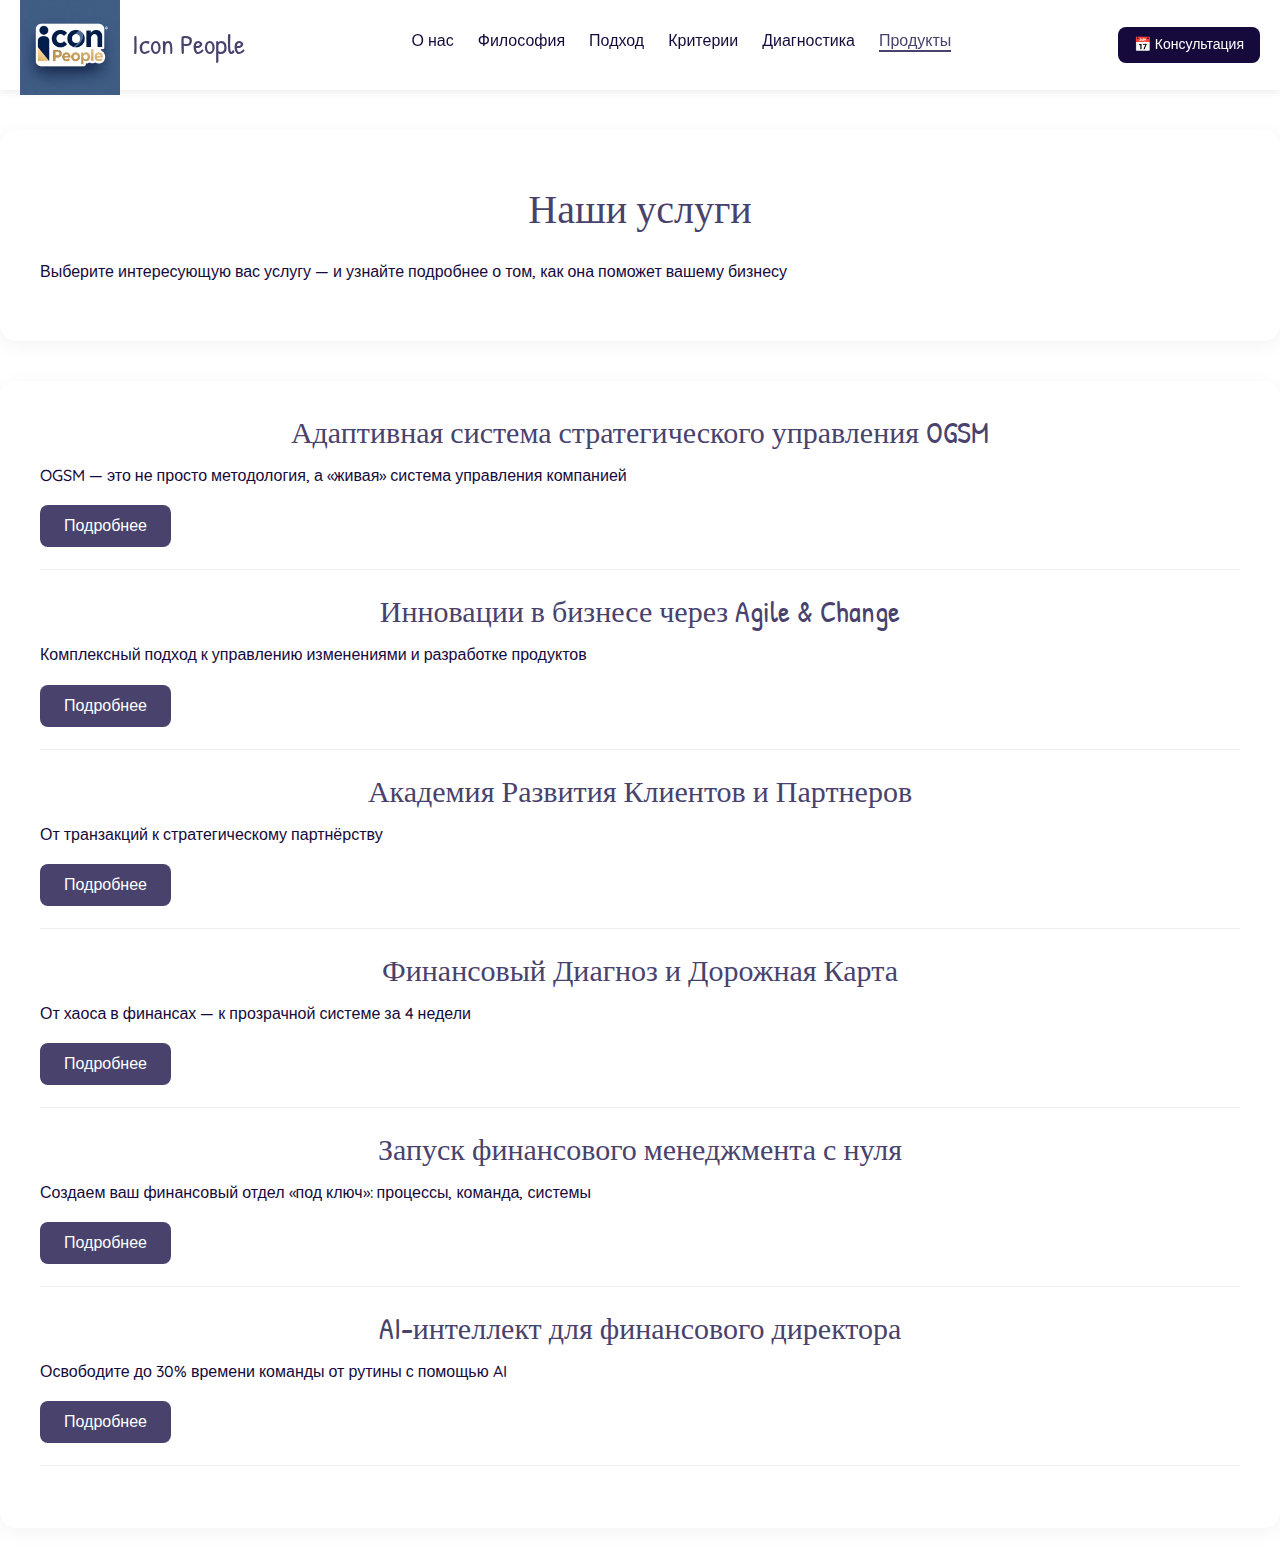
<file: services.html>
<!DOCTYPE html>
<html lang="ru">
<head>
  <meta charset="UTF-8" />
  <meta name="viewport" content="width=device-width, initial-scale=1.0" />
  <meta name="robots" content="noindex, nofollow" />
  <link href="https://fonts.googleapis.com/css2?family=Patrick+Hand&family=Quicksand:wght@400;500;600&display=swap" rel="stylesheet">
  <link rel="stylesheet" href="style.css" />
  <title>Услуги | Icon People</title>
</head>
<body>

  <!-- ШАПКА САЙТА -->
  <header class="header">
    <div class="header-left">
      <img src="logo.png" alt="Логотип Icon People" class="logo" onerror="this.src='[data-uri]';">
      <span class="site-title">Icon People</span>
    </div>
    <nav class="nav-menu">
      <ul>
        <li><a href="index.html">О нас</a></li>
        <li><a href="index.html#philosophy">Философия</a></li>
        <li><a href="index.html#approach">Подход</a></li>
        <li><a href="index.html#stability">Критерии</a></li>
        <li><a href="index.html#quiz">Диагностика</a></li>
        <li><a href="services.html" class="active">Продукты</a></li>
      </ul>
    </nav>
    <div class="header-right">
      <a href="https://calendly.com/bemotte/30min" target="_blank" class="btn btn-primary">📅 Консультация</a>
    </div>
  </header>

  <!-- Блок 1: Заголовок -->
  <section class="block">
    <h1>Наши услуги</h1>
    <p>Выберите интересующую вас услугу — и узнайте подробнее о том, как она поможет вашему бизнесу</p>
  </section>

  <!-- Блок 2: Каталог всех продуктов -->
  <section id="allProducts" class="block">
    <div id="productsList"></div>
  </section>

  <script src="services-script.js"></script>
</body>
</html>
</file>
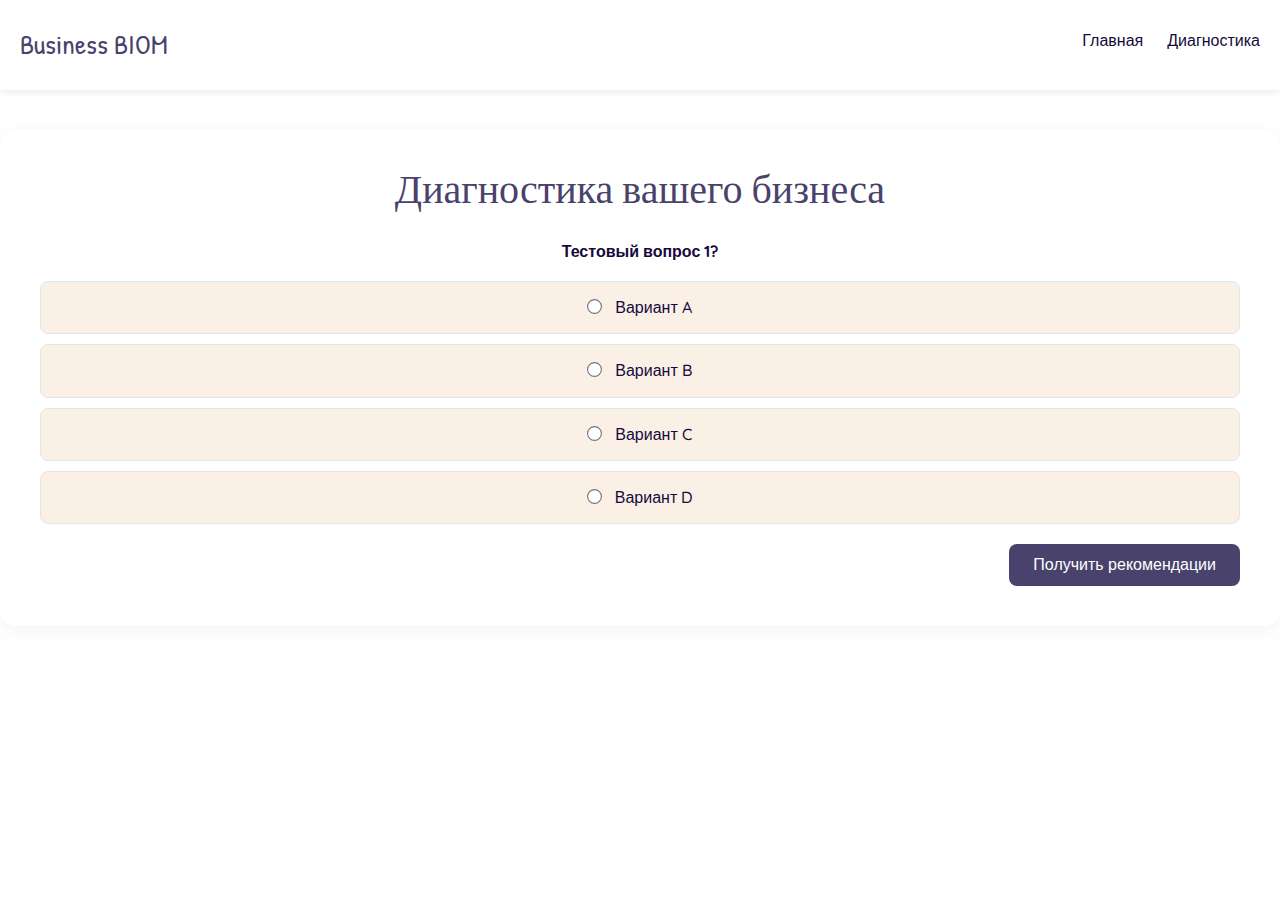
<file: test.html>
<!DOCTYPE html>
<html lang="ru">
<head>
  <meta charset="UTF-8" />
  <meta name="viewport" content="width=device-width, initial-scale=1.0" />
  <link href="https://fonts.googleapis.com/css2?family=Patrick+Hand&family=Quicksand:wght@400;500;600&display=swap" rel="stylesheet">
  <link rel="stylesheet" href="style.css" />
  <title>Тест кнопки "Получить рекомендации"</title>
</head>
<body>

<header class="header">
  <div class="header-left">
    <span class="site-title">Business BIOM</span>
  </div>
  
  <nav class="nav-menu">
    <ul>
      <li><a href="index.html">Главная</a></li>
      <li><a href="index.html#quiz">Диагностика</a></li>
    </ul>
  </nav>
</header>

<section id="quiz" class="block">
  <h1>Диагностика вашего бизнеса</h1>
  <p id="quizIntro">Тестовая версия опросника</p>
  <div id="quizContainer" style="min-height: 140px;"></div>
  <div id="quizControls" style="margin-top: 20px; text-align: right;">
    <button id="prevBtn" class="btn" style="display:none; background:#6c757d;">Назад</button>
    <button id="nextBtn" class="btn">Далее</button>
  </div>
</section>
  
<section id="recommendations" class="block" style="display:none;">
  <h2>Ваш персональный отчёт</h2>
  <div id="resultText"></div>
</section>

<script>
// Скопируем только тестовые данные из script.js
const questions = [
  { id: 1, text: "Тестовый вопрос 1?", options: [
    { value: "1A", text: "Вариант A" },
    { value: "1B", text: "Вариант B" },
    { value: "1C", text: "Вариант C" },
    { value: "1D", text: "Вариант D" }
  ]}
];

const products = {
  "OGSM": {
    title: "Тестовая услуга OGSM",
    short: "Это тестовая услуга",
    full: "Полное описание тестовой услуги"
  }
};

const weights = {
  "1A": { agility: 0, partnership: 0, automation: 1, system: 2 },
  "1B": { agility: 3, partnership: 1, automation: 0, system: 0 },
  "1C": { agility: 2, partnership: 2, automation: 0, system: 3 },
  "1D": { agility: 1, partnership: 0, automation: 2, system: 1 }
};

function calculateProfile(answers) {
  let scores = { agility: 0, partnership: 0, automation: 0, system: 0, F_SYS: 0, F_AUTO: 0, F_GROW: 0 };
  answers.forEach(ans => {
    const w = weights[ans];
    if (w) for (let key in w) scores[key] += w[key];
  });

  const businessKeys = ['agility', 'partnership', 'automation', 'system'];
  const businessScores = businessKeys.reduce((obj, key) => ({...obj, [key]: scores[key]}), {});
  const maxBusiness = Math.max(...Object.values(businessScores));
  let businessProfile = Object.keys(businessScores).find(k => businessScores[k] === maxBusiness);

  let financeProfile = "F2";
  if (scores.F_SYS <= 2 && scores.F_AUTO <= 1 && scores.F_GROW <= 1) financeProfile = "F1";
  if (scores.F_AUTO >= 3 && scores.F_SYS >= 2) financeProfile = "F3";

  return { businessProfile, financeProfile };
}

function generateReport(businessProfile, financeProfile) {
  const map = { agility: "OGSM", partnership: "OGSM", automation: "OGSM", system: "OGSM" };
  const key = map[businessProfile] || "OGSM";
  
  if (!products[key]) {
    console.error('Product not found for key:', key);
    return {
      diagnosis: "Выявлен профиль: Системность",
      product: products["OGSM"],
      productKey: "OGSM"
    };
  }
  
  return {
    diagnosis: "Тестовая диагностика",
    product: products[key],
    productKey: key
  };
}

let currentStep = 0;
const answers = {};

function showQuestion(step) {
  const q = questions[step];
  let html = `<p><strong>${q.text}</strong></p><div style="margin-top:12px;">`;
  q.options.forEach(opt => {
    const checked = answers[q.id] === opt.value ? 'checked' : '';
    html += `<label><input type="radio" name="q${q.id}" value="${opt.value}" ${checked}> ${opt.text}</label>`;
  });
  html += `</div>`;
  document.getElementById('quizContainer').innerHTML = html;
  
  document.getElementById('prevBtn').style.display = step === 0 ? 'none' : 'inline-block';
  document.getElementById('nextBtn').textContent = step === questions.length - 1 ? 'Получить рекомендации' : 'Далее';
  document.getElementById('quizIntro').style.display = 'none';
}

function saveAnswer() {
  const q = questions[currentStep];
  const sel = document.querySelector(`input[name="q${q.id}"]:checked`);
  if (sel) { 
    answers[q.id] = sel.value; 
    console.log(`Saved answer for question ${q.id}:`, sel.value);
    return true; 
  }
  alert('Пожалуйста, выберите вариант ответа.'); 
  return false;
}

document.addEventListener('DOMContentLoaded', function () {
  showQuestion(currentStep);

  document.getElementById('nextBtn').addEventListener('click', () => {
    if (!saveAnswer()) return;
    if (currentStep < questions.length - 1) {
      currentStep++;
      showQuestion(currentStep);
    } else {
      try {
        const arr = Object.values(answers);
        console.log('Answers:', answers);
        console.log('Answers array:', arr);
        
        const { businessProfile, financeProfile } = calculateProfile(arr);
        console.log('Business profile:', businessProfile);
        console.log('Finance profile:', financeProfile);
        
        const rep = generateReport(businessProfile, financeProfile);
        console.log('Generated report:', rep);
        
        if (!rep || !rep.product) {
          console.error('Invalid report generated:', rep);
          alert('Произошла ошибка при генерации рекомендаций. Попробуйте пройти опрос заново.');
          return;
        }
        
        document.getElementById('resultText').innerHTML = `
          <div class="recommendation-result">
            <div class="diagnosis-section">
              <h3>Диагностика:</h3>
              <p>${rep.diagnosis}</p>
            </div>
            
            <div class="product-section">
              <h3>Рекомендуемая услуга:</h3>
              <h4>${rep.product.title || 'Название услуги недоступно'}</h4>
              <p>${rep.product.short || 'Описание недоступно'}</p>
            </div>
          </div>
        `;
        
        const recommendationsSection = document.getElementById('recommendations');
        if (recommendationsSection) {
          recommendationsSection.style.display = 'block';
          recommendationsSection.scrollIntoView({ behavior: 'smooth' });
        } else {
          console.error('Recommendations section not found');
          alert('Секция рекомендаций не найдена');
        }
      } catch (error) {
        console.error('Error in generate recommendations:', error);
        alert('Произошла ошибка при генерации рекомендаций: ' + error.message);
      }
    }
  });

  document.getElementById('prevBtn').addEventListener('click', () => {
    if (currentStep > 0) {
      currentStep--;
      showQuestion(currentStep);
    }
  });
});
</script>

</body>
</html>
</file>
<file: style.css>
* {
  margin: 0;
  padding: 0;
  box-sizing: border-box;
}

:root {
  --primary: #48426C;
  --primary-hover: #3a3558;
  --secondary: #48426C;
  --dark-text: #160A3C;
  --light-bg-1: #ffffff;
  --light-bg-2: #F2F2F2;
  --light-bg-3: #F0E6DC;
  --header-height: 90px;
}

body {
  font-family: 'Quicksand', Arial, 'Helvetica Neue', Helvetica, sans-serif !important;
  font-weight: 500;
  line-height: 1.7;
  color: var(--dark-text);
  background-color: var(--light-bg);
}

/* Заголовки — Patrick Hand */
h1, h2, h3 {
  font-family: 'Patrick Hand', 'Comic Sans MS', 'Trebuchet MS', cursive !important;
  color: var(--primary);
  text-align: center;
  margin: 12px auto 24px;
  padding: 0;
  position: relative;
  line-height: 1.3;
  font-weight: normal;
}

h1 { font-size: 40px; }
h2 { font-size: 34px; }
h3 { font-size: 30px; }

/* Подчеркивания заголовков убраны */

/* БЛОКИ — на всю ширину, но с визуальным оформлением */
.block {
  width: 100%;
  padding: 40px 40px;
  background: var(--light-bg-1);
  border-radius: 16px;
  box-shadow: 0 4px 20px rgba(0,0,0,0.05);
  margin: 40px auto;
}

/* Центрирование текста в блоках "Диагностика" и "Консультация" */
#quiz,
#consultation {
  text-align: center;
}

/* Якорные отступы для прокрутки */
section[id] {
  scroll-margin-top: calc(var(--header-height) + 20px);
  padding-top: 20px;
}

/* ШАПКА */
.header {
  display: flex;
  justify-content: space-between;
  align-items: center;
  height: var(--header-height);
  padding: 0 20px;
  background: white;
  box-shadow: 0 2px 8px rgba(0,0,0,0.08);
  position: sticky;
  top: 0;
  z-index: 1000;
}

.header-left {
  display: flex;
  align-items: center;
  gap: 12px;
}

.logo {
  width: 100px;
  height: auto;
}

.site-title {
  font-family: 'Patrick Hand', cursive;
  font-size: 28px;
  color: var(--primary);
}

/* МЕНЮ */
.nav-menu ul {
  display: flex;
  list-style: none;
  gap: 24px;
  align-items: center;
  margin: 0;
  padding: 0;
}

.nav-menu {
  display: flex;
  align-items: center;
  justify-content: center;
}

.nav-menu a {
  text-decoration: none;
  color: var(--dark-text);
  font-weight: 500;
  transition: color 0.2s;
}

.nav-menu a:hover,
.nav-menu a.active {
  color: var(--primary);
  border-bottom: 2px solid var(--primary);
}

.header-right {
  display: flex;
  align-items: center;
  gap: 12px;
}

.header-right .btn {
  padding: 8px 16px;
  font-size: 14px;
  display: flex;
  align-items: center;
  justify-content: center;
  height: 36px;
}

/* Цвет кнопки Zoom в шапке */
.header-right a.btn-primary {
  background: #160A3C !important;
}

.header-right a.btn-primary:hover {
  background: #0f0f2a !important;
}

/* КНОПКИ */
.btn,
.btn-primary {
  background: var(--primary);
  color: white;
  border: none;
  padding: 12px 24px;
  font-size: 16px;
  border-radius: 8px;
  cursor: pointer;
  transition: background 0.3s;
  text-decoration: none;
  display: inline-block;
  text-align: center;
}

.btn:hover,
.btn-primary:hover {
  background: var(--primary-hover);
}

/* БУРГЕР-МЕНЮ */
.burger-menu {
  display: none;
  flex-direction: column;
  background: none;
  border: none;
  cursor: pointer;
  padding: 4px;
  width: 32px;
  height: 32px;
  justify-content: space-between;
}

.burger-menu span {
  display: block;
  width: 100%;
  height: 3px;
  background: var(--dark-text);
  border-radius: 2px;
}

/* СТИЛИ ДЛЯ ПОДБЛОКОВ */
.sub-block {
  background: #f8f9fa;
  padding: 24px;
  border-radius: 14px;
  margin: 28px 0;
}

.centered {
  text-align: center;
  margin-top: 0;
}

ul, ol {
  padding-left: 20px;
  margin: 12px 0 20px;
}

li {
  margin-bottom: 8px;
}

p {
  margin-bottom: 16px;
}

label {
  display: block;
  margin: 10px 0;
  padding: 12px;
  background: #FAF0E6;
  border: 1px solid #e0e6ed;
  border-radius: 8px;
  cursor: pointer;
  transition: background 0.2s;
}

label:hover {
  background: #F5E9DE;
}

input[type="radio"] {
  margin-right: 10px;
  transform: scale(1.15);
}

/* ЦИКЛ "Наш подход" */
.approach-cycle {
  margin-top: 24px;
  text-align: center;
}

.cycle-svg {
  max-width: 280px;
  margin: 0 auto 20px;
}

.cycle-text {
  font-family: 'Quicksand', sans-serif;
  font-size: 13px;
  fill: var(--dark-text);
  font-weight: 600;
}

.cycle-legend {
  display: flex;
  flex-wrap: wrap;
  justify-content: center;
  gap: 14px;
  margin-top: 16px;
}

.legend-item {
  background: white;
  padding: 10px;
  border-radius: 10px;
  box-shadow: 0 2px 8px rgba(0,0,0,0.06);
  font-size: 13px;
  min-width: 110px;
}

.product-item {
  margin-bottom: 22px;
  padding-bottom: 22px;
  border-bottom: 1px solid #eee;
}

.product-item h3 {
  margin-bottom: 10px;
  color: var(--primary);
}

/* АДАПТИВНОСТЬ */
@media (max-width: 768px) {
  .header {
    padding: 0 12px;
    height: 90px; /* Увеличиваем высоту для размещения кнопок в два ряда */
  }
  
  .header-left {
    display: flex;
    flex-direction: column;
    align-items: center;
    gap: 4px;
  }
  
  .header-left .logo {
    width: 64px !important; /* Размер логотипа */
    height: auto !important;
  }
  
  .header-left .site-title {
    font-size: 22px !important; /* Возвращаем размер шрифта */
    font-weight: normal !important; /* Убираем жирность */
    line-height: 1;
    margin: 0;
  }
  
  .header-right {
    display: flex;
    flex-direction: column;
    align-items: flex-end;
    gap: 4px;
    max-width: 50%;
  }
  
  .header-right .btn {
    padding: 6px 10px !important;
    font-size: 11px !important;
    margin-right: 0 !important;
    white-space: nowrap;
    flex-shrink: 0;
    height: 32px; /* Фиксированная высота кнопок */
    display: flex;
    align-items: center;
    justify-content: center;
  }
  
  .header-right .btn-phone {
    padding: 6px 10px !important;
    font-size: 11px !important;
    gap: 4px !important;
    white-space: nowrap;
    flex-shrink: 0;
    height: 32px; /* Фиксированная высота кнопок */
    display: flex;
    align-items: center;
    justify-content: center;
    order: 2; /* Перемещаем кнопку "Звонок" вниз */
  }
  
  .header-right .btn-primary {
    order: 1; /* Перемещаем кнопку "Zoom" наверх */
  }
  
  /* Цвет кнопки Zoom в мобильной версии */
  .header-right a.btn-primary {
    background: #160A3C !important;
  }
  
  .header-right a.btn-primary:hover {
    background: #0f0f2a !important;
  }
  
  .burger-menu {
    display: flex;
    width: 28px;
    height: 28px;
    padding: 4px;
  }
  
  .burger-menu span {
    height: 2px;
    margin: 2px 0;
  }
  
  .nav-menu {
    position: absolute;
    top: 100%;
    left: 0;
    right: 0;
    background: white;
    box-shadow: 0 4px 12px rgba(0,0,0,0.1);
    padding: 16px;
    display: none;
    z-index: 1000;
    width: 100% !important;
    max-width: 100% !important;
    overflow: hidden !important;
  }
  
  .nav-menu.active {
    display: block;
  }
  
  .nav-menu ul {
    flex-direction: column;
    gap: 16px;
    align-items: stretch;
    width: 100% !important;
    max-width: 100% !important;
    overflow: hidden !important;
    padding: 0 !important;
    margin: 0 !important;
  }
  
  .nav-menu li {
    width: 100% !important;
    max-width: 100% !important;
  }
  
  .nav-menu a {
    display: block;
    padding: 12px 16px;
    border-radius: 8px;
    transition: background 0.2s;
    width: 100% !important;
    box-sizing: border-box !important;
    word-wrap: break-word !important;
  }

  .nav-menu a:hover {
    background: #f8f9fa;
  }

  .block {
    padding: 20px 20px;
    width: 100% !important;
    max-width: 100% !important;
    overflow: hidden !important;
    box-sizing: border-box !important;
  }
  
  h1 { font-size: 28px; }
  h2 { font-size: 24px; }
  h3 { font-size: 20px; }
}
  
/* ФУТЕР */
.footer {
  background: #160A3C;
  color: white;
  padding: 4px 20px !important;
  margin-top: 40px;
  width: 100%;
  border-radius: 16px;
  box-shadow: 0 4px 12px rgba(0,0,0,0.08);
}
  
.footer-top {
  text-align: center;
  margin-bottom: 20px;
}

.footer-info h3 {
  font-family: 'Patrick Hand', 'Comic Sans MS', cursive;
  font-size: 24px !important;
  margin: 0 0 4px 0 !important;
  color: white;
}

.footer-info p {
  margin: 0 !important;
  font-size: 14px;
  opacity: 0.95;
}

.footer-bottom {
  display: flex;
  justify-content: center;
  flex-wrap: wrap;
  gap: 20px;
  max-width: 800px;
  margin: 0 auto;
  text-align: center;
  padding-top: 12px;
}

.footer-separator {
  width: 200px;
  height: 2px;
  background: rgba(255, 255, 255, 0.5);
  margin: 12px auto;
  border: none;
}

.footer-contact-item {
  display: flex;
  flex-direction: column;
  align-items: center;
  min-width: 80px;
  text-align: center;
}

.footer-social-icon,
.footer-contact-link {
  color: white;
  text-decoration: none;
  font-size: 14px;
  transition: opacity 0.2s;
  display: flex;
  align-items: center;
  justify-content: center;
  width: 32px;
  height: 32px;
}

.footer-social-icon svg {
  width: 20px;
  height: 20px;
}

.footer-contact-link {
  width: auto;
  height: auto;
  padding: 4px 0;
  text-align: center;
}

.footer-social-icon:hover,
.footer-contact-link:hover {
  opacity: 0.85;
}

/* Гарантированно белый текст во всём футере (кроме разделителя) */
.footer * {
  color: white !important;
}

.footer-separator {
  background: rgba(255, 255, 255, 0.3) !important;
}

/* Картинка в блоке "Наш подход" */
.approach-graphic {
  margin-top: 24px;
  text-align: center;
}

.approach-image {
  max-width: 100%;
  height: auto;
  border-radius: 8px;
  box-shadow: 0 2px 8px rgba(0,0,0,0.08);
}

/* СТИЛИ ДЛЯ ПРОДУКТОВ НА СТРАНИЦЕ УСЛУГ */
.product-toggle-btn {
  transition: all 0.2s ease;
}

.product-toggle-btn:hover {
  transform: scale(1.1);
  box-shadow: 0 4px 12px rgba(72, 66, 108, 0.4);
}

.product-toggle-btn:active {
  transform: scale(0.95);
}

.toggle-icon {
  transition: transform 0.3s ease;
}

.product-toggle-btn:hover .toggle-icon {
  color: white;
}

/* СТИЛИ ДЛЯ БЛОКА РЕКОМЕНДАЦИЙ */
.recommendation-result {
  max-width: 800px;
  margin: 0 auto;
  text-align: left;
}

.diagnosis-section,
.product-section {
  background: #ffffff;
  padding: 24px;
  border-radius: 12px;
  margin-bottom: 24px;
  border: 1px solid #e0e6ed;
  box-shadow: 0 2px 8px rgba(0,0,0,0.08);
}

.diagnosis-section h3,
.product-section h3 {
  color: var(--primary);
  font-size: 24px;
  margin: 0 0 16px 0;
  text-align: left;
}

.product-section h4 {
  color: var(--dark-text);
  font-size: 20px;
  margin: 0 0 16px 0;
  font-family: 'Patrick Hand', cursive;
}

.product-description {
  background: white;
  padding: 20px;
  border-radius: 8px;
  border: 1px solid #e0e6ed;
  line-height: 1.6;
}

.product-description strong {
  color: var(--primary);
}

.action-buttons {
  text-align: center;
  margin-top: 32px;
  display: flex;
  gap: 16px;
  justify-content: center;
  flex-wrap: wrap;
}

.btn-secondary {
  background: var(--secondary);
  color: white;
  border: none;
  padding: 12px 24px;
  font-size: 16px;
  border-radius: 8px;
  cursor: pointer;
  transition: background 0.3s;
  text-decoration: none;
  display: inline-block;
  text-align: center;
}

.btn-secondary:hover {
  background: #b86a5f;
}

/* Стили для блоков BIOM */
.biom-blocks {
  display: flex;
  justify-content: space-between;
  gap: 24px;
  margin-top: 40px;
}

.biom-block {
  display: flex;
  align-items: flex-start;
  gap: 16px;
  flex: 1;
  background: #f8f9fa;
  padding: 24px;
  border-radius: 12px;
  box-shadow: 0 2px 8px rgba(0,0,0,0.06);
}

.biom-letter {
  width: 60px;
  height: 60px;
  background: linear-gradient(135deg, #0D6E85, #48426C);
  color: white;
  border-radius: 12px;
  display: flex;
  align-items: center;
  justify-content: center;
  font-size: 24px;
  font-weight: bold;
  flex-shrink: 0;
}

.biom-text {
  flex: 1;
}

.biom-text h3 {
  color: #0D6E85;
  font-size: 18px;
  margin: 0 0 8px 0;
  font-weight: 600;
}

.biom-text p {
  font-size: 14px;
  line-height: 1.5;
  margin: 0;
  color: #333;
}

/* Стили для логотипа на странице Icon People */
@media (max-width: 768px) {
  .block img[src="logoIP.png"] {
    width: 120px !important;
    height: auto !important;
    margin: 0 auto 20px auto !important;
    display: block !important;
  }
  
  .block img[src="logoIP.png"] + p {
    font-size: 16px !important;
    line-height: 1.5 !important;
    padding: 0 16px !important;
  }
}

/* Базовые стили для кнопки Партнерство */
.partnership-btn {
  background: linear-gradient(135deg, #0D6E85, #48426C) !important;
  color: white !important;
  border: none !important;
  padding: 12px 24px !important;
  font-size: 16px !important;
  border-radius: 8px !important;
  cursor: pointer !important;
  transition: all 0.3s !important;
  font-weight: 500 !important;
  box-shadow: 0 4px 12px rgba(13, 110, 133, 0.3) !important;
  display: inline-block !important;
  text-decoration: none !important;
  white-space: nowrap !important;
  text-align: center !important;
  margin: 0 auto !important;
}

.partnership-btn:hover {
  transform: translateY(-2px) !important;
  box-shadow: 0 6px 16px rgba(13, 110, 133, 0.4) !important;
}

/* Стили для кнопки Партнерство на странице Icon People */
#partnershipBtn {
  margin-top: 32px !important;
}

/* Стили для мобильной версии блоков BIOM */
@media (max-width: 768px) {
  .biom-blocks {
    flex-direction: column;
    gap: 16px;
    margin-top: 32px;
  }
  
  .biom-block {
    padding: 20px;
    gap: 12px;
  }
  
  .biom-letter {
    width: 60px;
    height: 60px;
    font-size: 24px;
  }
  
  .biom-text h3 {
    font-size: 16px;
  }
  
  .biom-text p {
    font-size: 13px;
  }
}

/* СТИЛИ ДЛЯ БЛОКА КЛЮЧЕВЫХ ФАКТОРОВ */
.key-factors {
  margin-top: 40px;
}

.factor-item {
  display: flex;
  align-items: center;
  margin-bottom: 48px;
  padding: 32px;
  background: #f8f9fa;
  border-radius: 16px;
  box-shadow: 0 4px 12px rgba(0,0,0,0.05);
}

.factor-item:nth-child(odd) {
  flex-direction: row;
}

.factor-item:nth-child(even) {
  flex-direction: row-reverse;
}

.factor-number {
  font-family: 'Patrick Hand', cursive;
  font-size: 48px;
  color: #0D6E85;
  font-weight: normal;
  margin: 0 24px;
  min-width: 80px;
  text-align: center;
  text-shadow: 2px 2px 4px rgba(0,0,0,0.1);
}

.factor-content {
  flex: 1;
  display: flex;
  align-items: center;
  gap: 24px;
}

.factor-image {
  width: 120px;
  height: 120px;
  border-radius: 12px;
  background: linear-gradient(135deg, #0D6E85, #48426C);
  display: flex;
  align-items: center;
  justify-content: center;
  color: white;
  font-size: 48px;
  flex-shrink: 0;
  flex: 0 0 50%;
  max-width: 50%;
  position: relative;
  overflow: hidden;
}

.factor-image img {
  width: 100%;
  height: 100%;
  object-fit: cover;
}

.factor-text {
  flex: 1;
  flex: 0 0 50%;
  max-width: 50%;
}

.factor-image {
  width: 120px;
  height: 120px;
  border-radius: 12px;
  background: linear-gradient(135deg, #0D6E85, #48426C);
  display: flex;
  align-items: center;
  justify-content: center;
  color: white;
  font-size: 48px;
  flex-shrink: 0;
}

.factor-text {
  flex: 1;
}

.factor-text h3 {
  color: #0D6E85;
  font-size: 24px;
  margin: 0 0 16px 0;
  text-align: left;
}

.factor-text p {
  line-height: 1.6;
  margin: 0;
}

/* Адаптивность для блока рекомендаций */
@media (max-width: 768px) {
  .recommendation-result {
    padding: 0 16px;
  }
  
  .diagnosis-section,
  .product-section {
    padding: 20px;
    margin-bottom: 20px;
  }
  
  .action-buttons {
    flex-direction: column;
    align-items: center;
  }
  
  .btn,
  .btn-primary,
  .btn-secondary {
    width: 100%;
    max-width: 300px;
  }
  
  /* Стили для блоков факторов на странице "О нас" */
  .factor-item {
    flex-direction: column !important;
    align-items: center;
    text-align: center;
    padding: 24px 16px;
    margin-bottom: 32px;
  }
  
  .factor-number {
    font-size: 36px;
    margin: 0 0 16px 0;
    min-width: auto;
    order: 1;
  }
  
  .factor-content {
    flex-direction: column;
    width: 100%;
    order: 2;
  }
  
  .factor-image {
    width: 100% !important;
    max-width: 100% !important;
    height: 200px !important;
    margin: 0 0 16px 0;
    flex: none !important;
    order: 2;
  }
  
  .factor-image img {
    width: 100%;
    height: 100%;
    object-fit: cover;
  }
  
  .factor-text {
    flex: none !important;
    max-width: 100% !important;
    width: 100% !important;
    order: 3;
  }
  
  .factor-text h3 {
    font-size: 20px;
    text-align: center;
    margin: 0 0 16px 0;
  }
  
  .factor-text p {
    text-align: left;
    margin-bottom: 12px;
  }
}
  
/* Стили для блоков BIOM */
.biom-blocks {
  display: flex;
  justify-content: space-between;
  gap: 24px;
  margin-top: 40px;
}
  
.biom-block {
  display: flex;
  align-items: flex-start;
  gap: 16px;
  flex: 1;
  background: #f8f9fa;
  padding: 24px;
  border-radius: 12px;
  box-shadow: 0 2px 8px rgba(0,0,0,0.06);
}

.biom-letter {
  width: 60px;
  height: 60px;
  background: linear-gradient(135deg, #0D6E85, #48426C);
  color: white;
  border-radius: 12px;
  display: flex;
  align-items: center;
  justify-content: center;
  font-size: 24px;
  font-weight: bold;
  flex-shrink: 0;
}

.biom-text {
  flex: 1;
}

.biom-text h3 {
  color: #0D6E85;
  font-size: 18px;
  margin: 0 0 8px 0;
  font-weight: 600;
}

.biom-text p {
  font-size: 14px;
  line-height: 1.5;
  margin: 0;
  color: #333;
}

/* Стили для мобильной версии блоков BIOM */
@media (max-width: 768px) {
  .biom-blocks {
    flex-direction: column;
    gap: 16px;
    margin-top: 32px;
    width: 100% !important;
    overflow: hidden !important;
  }
  
  .biom-block {
    padding: 16px;
    gap: 12px;
    width: 100% !important;
    max-width: 100% !important;
    overflow: hidden !important;
  }
  
  .biom-letter {
    width: 50px;
    height: 50px;
    font-size: 20px;
    flex-shrink: 0;
  }
  
  .biom-text h3 {
    font-size: 16px;
    word-wrap: break-word !important;
  }
  
  .biom-text p {
    font-size: 14px;
    word-wrap: break-word !important;
    line-height: 1.4 !important;
  }
  
  /* Стили для кнопки О нас в мобильной версии */
  .btn[href="about.html"] {
    width: 100% !important;
    max-width: 300px !important;
    margin: 0 auto !important;
    padding: 14px 20px !important;
    font-size: 16px !important;
    white-space: normal !important;
    text-align: center !important;
  }
  
  /* Стили для кнопки Партнерство в мобильной версии */
  .partnership-btn {
    width: 100% !important;
    max-width: 280px !important;
    margin: 0 auto !important;
    padding: 14px 20px !important;
    font-size: 16px !important;
    white-space: normal !important;
    text-align: center !important;
    display: block !important;
  }
}
  
/* Стили для страницы Услуги - мобильная версия */
@media (max-width: 768px) {
  /* Стили для карточек продуктов */
  .product-item {
    margin-bottom: 24px;
    padding: 16px;
    border: 1px solid #e0e6ed;
    border-radius: 12px;
    background: white;
    box-shadow: 0 2px 8px rgba(0,0,0,0.05);
    width: 100% !important;
    max-width: 100% !important;
    overflow: hidden !important;
  }
  
  .product-header {
    flex-direction: column !important;
    align-items: flex-start !important;
    gap: 12px !important;
  }
  
  .product-header h3 {
    font-size: 18px !important;
    line-height: 1.3 !important;
    word-wrap: break-word !important;
    margin: 0 !important;
    width: 100% !important;
  }
  
  .product-toggle-btn {
    align-self: flex-end !important;
    width: 40px !important;
    height: 40px !important;
    padding: 8px !important;
  }
  
  .toggle-icon {
    font-size: 20px !important;
  }
  
  .product-full {
    margin-top: 12px !important;
    padding-top: 12px !important;
    word-wrap: break-word !important;
    overflow-wrap: break-word !important;
  }
  
  .product-full div {
    font-size: 14px !important;
    line-height: 1.5 !important;
  }
  
  /* Убираем боковые отступы для контейнера продуктов */
  #productsList {
    padding: 0 !important;
    margin: 0 !important;
    width: 100% !important;
    overflow: hidden !important;
  }
}
  
/* Стили для мобильной версии страниц О нас и Icon People */
  
/* Страница О нас - мобильная версия */
@media (max-width: 768px) {
  #about .block > div:first-child {
    position: relative !important;
    height: auto !important;
    min-height: auto !important;
    display: block !important;
    padding: 20px 16px !important;
    text-align: center !important;
    width: 100% !important;
    overflow: hidden !important;
  }

  #about .block > div:first-child > div:first-child {
    position: relative !important;
    display: flex !important;
    flex-direction: column !important;
    gap: 12px !important;
    margin: 20px auto 0 auto !important;
    width: 100% !important;
    max-width: 280px !important;
  }
  
  #about .block > div:first-child > div:first-child .btn {
    width: 100% !important;
    max-width: none !important;
    margin: 0 !important;
    padding: 12px 16px !important;
    font-size: 14px !important;
    white-space: normal !important;
    text-align: center !important;
  }

  #about .block > div:first-child > div:last-child {
    position: relative !important;
    margin: 30px auto 0 auto !important;
    text-align: center !important;
    width: 100% !important;
    padding: 0 16px !important;
  }
}
  
/* Страница Icon People - мобильная версия */
@media (max-width: 768px) {
  .block > div:first-child {
    position: relative !important;
    height: auto !important;
    min-height: auto !important;
    display: block !important;
    padding: 20px 16px !important;
    text-align: center !important;
    width: 100% !important;
    overflow: hidden !important;
  }
  
  .block > div:first-child img {
    position: relative !important;
    display: block !important;
    margin: 0 auto 20px auto !important;
    width: 120px !important;
    height: auto !important;
  }

  .block > div:first-child > div:first-child {
    position: relative !important;
    display: block !important;
    margin: 20px auto 0 auto !important;
    width: 100% !important;
    text-align: center !important;
  }
  
  .block > div:first-child > div:last-child {
    position: relative !important;
    margin: 30px auto 0 auto !important;
    text-align: center !important;
    width: 100% !important;
    padding: 0 16px !important;
  }
  
  /* Кнопка Партнерство в мобильной версии */
  .partnership-btn {
    position: relative !important;
    display: inline-block !important;
    width: 100% !important;
    max-width: 280px !important;
    margin: 0 auto !important;
    padding: 12px 20px !important;
    font-size: 14px !important;
    text-align: center !important;
    white-space: normal !important;
  }
}
}
  
/* Страница О нас - мобильная версия */
@media (max-width: 768px) {
  #about .block > div:first-child {
    position: relative !important;
    height: auto !important;
    min-height: auto !important;
    display: flex !important;
    align-items: center !important;
    justify-content: space-between !important;
    padding: 20px 16px !important;
    gap: 16px !important;
  }

  
  
  #about .block > div:first-child > div:first-child {
    position: relative !important;
    display: flex !important;
    flex-direction: column !important;
    gap: 8px !important;
    width: auto !important;
    max-width: 140px !important;
    flex-shrink: 0 !important;
  }
  
  #about .block > div:first-child > div:first-child .btn {
    width: auto !important;
    max-width: none !important;
    margin: 0 !important;
    padding: 8px 12px !important;
    font-size: 12px !important;
    white-space: nowrap !important;
    text-align: center !important;
  }

  #about .block > div:first-child > div:last-child {
    position: absolute !important;
    bottom: -120px !important;
    left: 16px !important;
    right: 16px !important;
    text-align: center !important;
    width: auto !important;
    margin: 0 !important;
  }
}

/* Страница Icon People - мобильная версия */
@media (max-width: 768px) {
  .block > div:first-child {
    position: relative !important;
    height: auto !important;
    min-height: auto !important;
    display: flex !important;
    align-items: center !important;
    justify-content: space-between !important;
    padding: 20px 16px !important;
    gap: 16px !important;
  }
  
  .block > div:first-child img {
    position: relative !important;
    display: block !important;
    margin: 0 !important;
    width: 160px !important;
    height: auto !important;
    flex-shrink: 0 !important;
  }
  
  .block > div:first-child > div:first-child {
    position: relative !important;
    display: block !important;
    width: auto !important;
    flex-shrink: 0 !important;
  }
  
  .block > div:first-child > div:last-child {
    position: absolute !important;
    bottom: -100px !important;
    left: 16px !important;
    right: 16px !important;
    text-align: center !important;
    width: auto !important;
    margin: 0 !important;
  }
  
  /* Кнопка Партнерство в мобильной версии */
  .partnership-btn {
    position: relative !important;
    display: inline-block !important;
    width: auto !important;
    max-width: 120px !important;
    margin: 0 !important;
    padding: 8px 12px !important;
    font-size: 12px !important;
    text-align: center !important;
  }
}

/* Исправление для кнопок в обычной версии */
@media (min-width: 769px) {
  /* Страница О нас - кнопки справа */
  #about .block > div:first-child > div:first-child {
    position: absolute !important;
    top: 0 !important;
    right: 20px !important;
    z-index: 10 !important;
  }
  
  /* Страница Icon People - кнопка Партнерство справа */
  .block > div:first-child .partnership-btn {
    position: absolute !important;
    top: 0 !important;
    right: 20px !important;
    z-index: 10 !important;
  }
}

/* Глобальные стили для предотвращения переполнения */
@media (max-width: 768px) {
  /* Принудительное ограничение ширины для всех элементов */
  body {
    overflow-x: hidden;
    max-width: 100vw;
  }
  
  .container {
    max-width: 100% !important;
    padding-left: 16px !important;
    padding-right: 16px !important;
    overflow-x: hidden !important;
  }
  
  /* Исправляем таблицы */
  table, th, td {
    width: 100% !important;
    max-width: 100% !important;
    word-wrap: break-word !important;
    overflow-wrap: break-word !important;
  }
  
  /* Исправляем футер */
  .footer {
    width: 100% !important;
    max-width: 100% !important;
    overflow: hidden !important;
  }
  
  .footer-bottom {
    flex-direction: column !important;
    align-items: center !important;
    gap: 12px !important;
  }
  
  .footer-contact-item {
    flex-wrap: wrap !important;
    justify-content: center !important;
  }
  
  /* Исправляем хедер */
  header {
    width: 100% !important;
    max-width: 100% !important;
    overflow: hidden !important;
  }
  
  .header-right {
    flex-wrap: wrap !important;
    gap: 8px !important;
  }
  
  .header-right .btn {
    font-size: 11px !important;
    padding: 4px 8px !important;
    white-space: nowrap !important;
  }
}
  
/* Основные мобильные стили для всех страниц */
@media (max-width: 768px) {
  /* Общие исправления для предотвращения переполнения */
  * {
    box-sizing: border-box;
    max-width: 100%;
  }
  
  body {
    overflow-x: hidden;
    width: 100% !important;
    max-width: 100vw !important;
  }
  
  html {
    width: 100% !important;
    max-width: 100vw !important;
    overflow-x: hidden !important;
  }
  
  /* Убираем нумерацию в разделе команды */
  .factor-number {
    display: none !important;
  }
  
  /* Исправляем отступы для блоков */
  .block {
    padding: 20px 16px !important;
    margin: 20px 16px !important;
    width: auto !important;
    max-width: 100% !important;
    overflow: hidden !important;
  }
  
  /* Исправляем заголовки */
  h1 {
    font-size: 28px !important;
    margin: 16px 0 !important;
    word-wrap: break-word !important;
    line-height: 1.2 !important;
  }
  
  h2 {
    font-size: 24px !important;
    margin: 16px 0 !important;
    word-wrap: break-word !important;
    line-height: 1.3 !important;
  }
  
  h3 {
    font-size: 20px !important;
    margin: 12px 0 !important;
    word-wrap: break-word !important;
  }
  
  /* Исправляем текст */
  p {
    font-size: 16px !important;
    line-height: 1.6 !important;
    margin-bottom: 16px !important;
    word-wrap: break-word !important;
    overflow-wrap: break-word !important;
  }

  /* Исправляем списки */
  ul, ol {
    padding-left: 20px !important;
    margin: 16px 0 !important;
  }
  
  li {
    margin-bottom: 8px !important;
    font-size: 16px !important;
    word-wrap: break-word !important;
  }
  
  /* Исправляем все изображения */
  img {
    max-width: 100% !important;
    height: auto !important;
    display: block !important;
  }
  
  /* Исправляем таблицы */
  table {
    width: 100% !important;
    table-layout: fixed !important;
    word-wrap: break-word !important;
  }
  
  /* Исправляем формы */
  input, textarea, select {
    max-width: 100% !important;
    box-sizing: border-box !important;
  }
  
  /* Исправляем кнопки */
  .btn, .btn-primary, .btn-secondary {
    max-width: 100% !important;
    word-wrap: break-word !important;
    white-space: normal !important;
    box-sizing: border-box !important;
  }
  
  /* Дополнительные стили для предотвращения переполнения */
  section, div, article, aside, header, footer, main {
    max-width: 100% !important;
    overflow-x: hidden !important;
  }
  
  /* Исправляем flex-контейнеры */
  .flex-container, .container, .row, .grid {
    max-width: 100% !important;
    overflow-x: hidden !important;
  }
}
</file>
